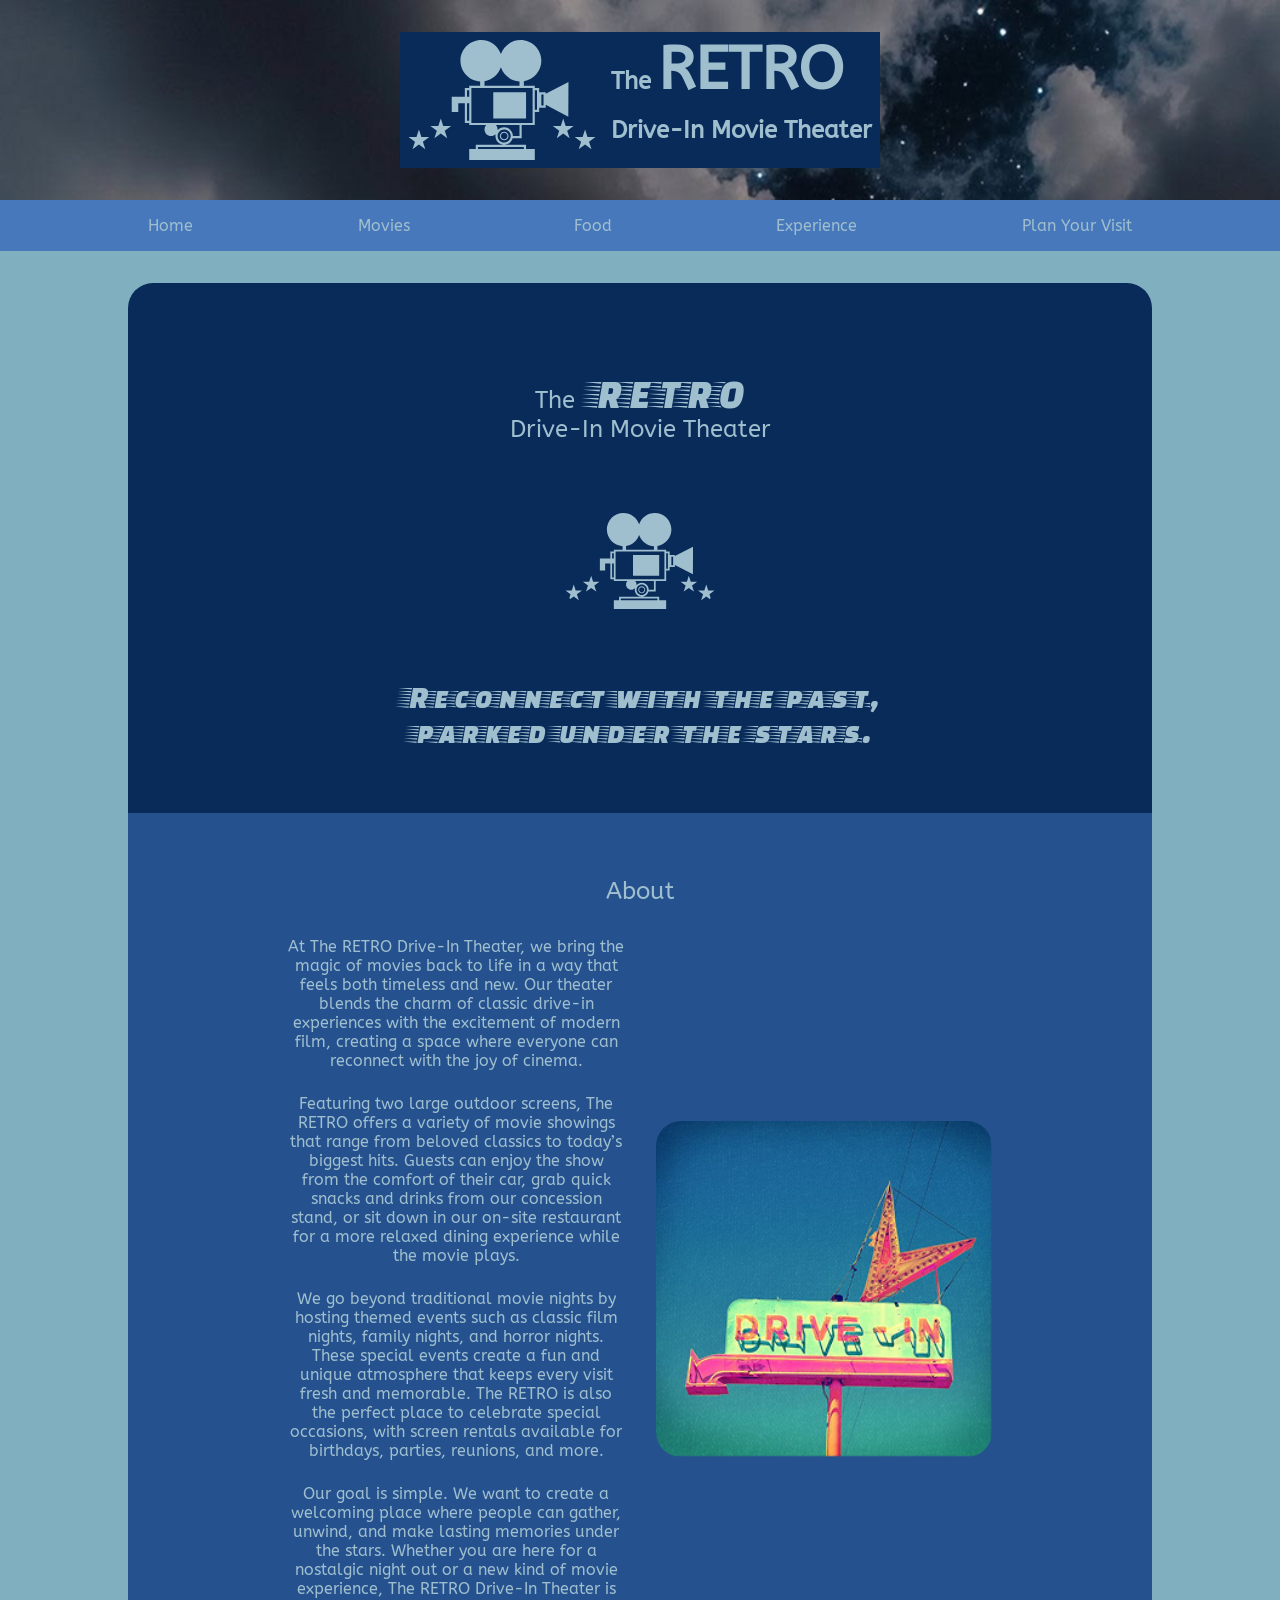
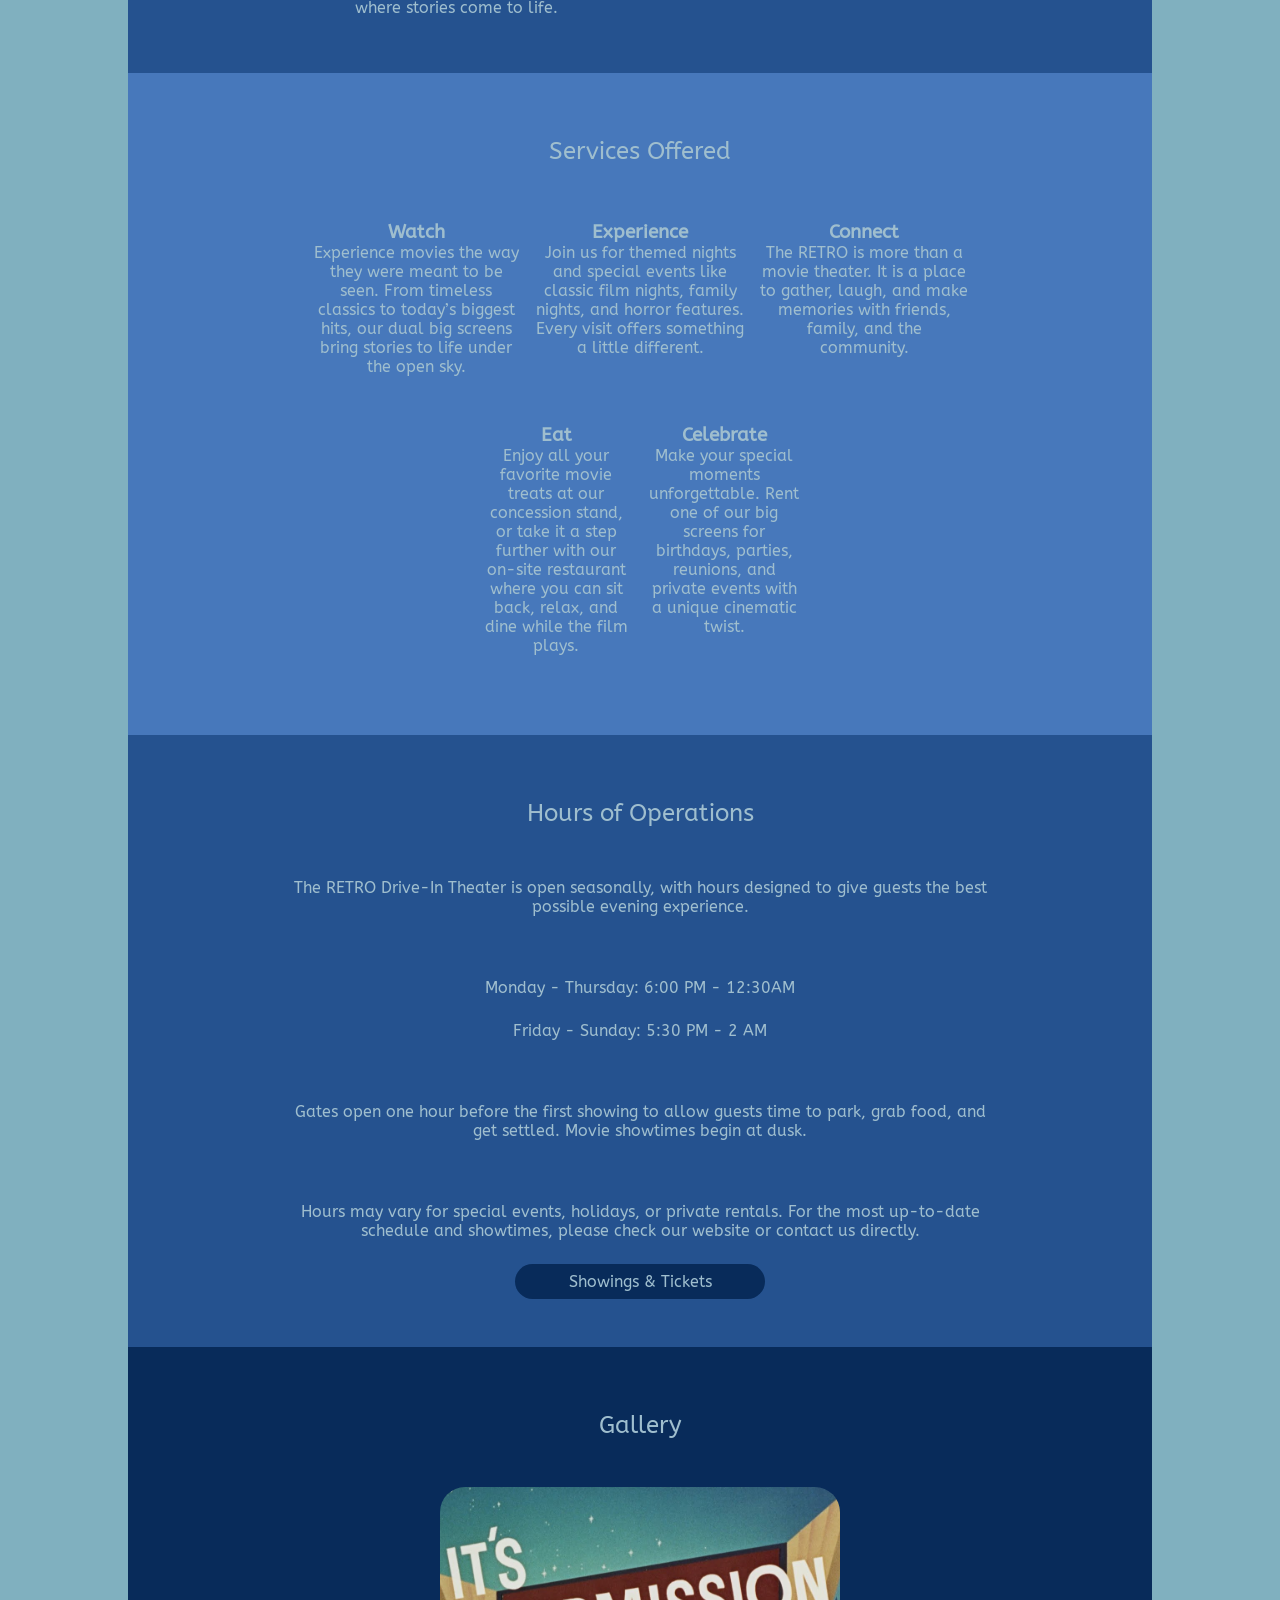
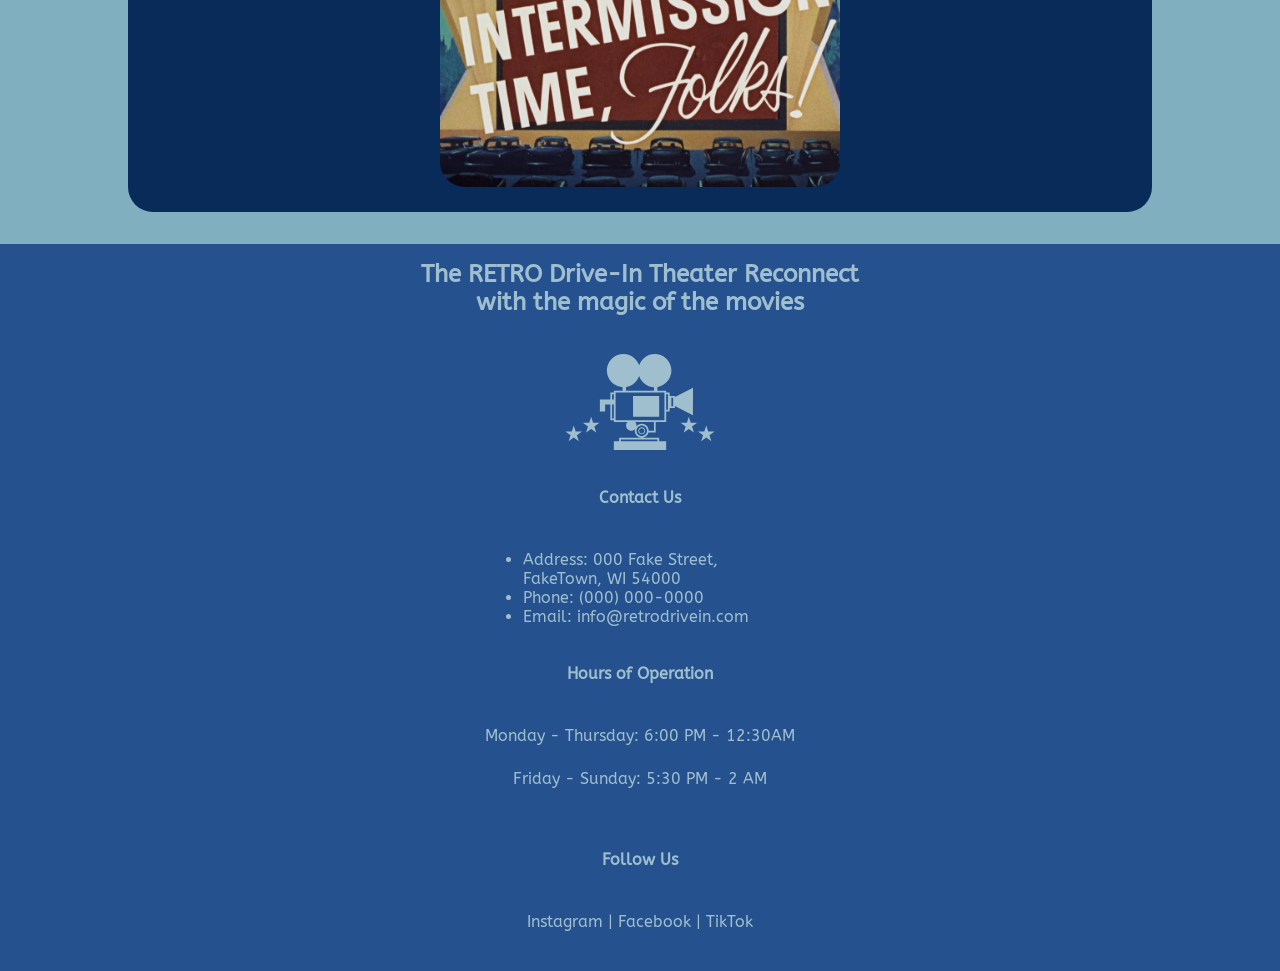
<file: index.html>
<!DOCTYPE html>
<html lang="en">
<head>
    <meta charset="UTF-8">
    <meta name="viewport" content="width=device-width, initial-scale=1.0">
    <title>The Retro Drive In Movie Theater</title>
    <link rel="stylesheet" href="styles.css">
    <link rel="preconnect" href="https://fonts.googleapis.com">
    <link rel="preconnect" href="https://fonts.gstatic.com" crossorigin>
    <link href="https://fonts.googleapis.com/css2?family=ABeeZee:ital@0;1&family=Faster+One&display=swap" rel="stylesheet">
    <link rel="icon" type="image/png" href="favicon/favicon-96x96.png" sizes="96x96" />
    <link rel="icon" type="image/svg+xml" href="favicon/favicon.svg" />
    <link rel="shortcut icon" href="favicon/favicon.ico" />
    <link rel="apple-touch-icon" sizes="180x180" href="favicon/apple-touch-icon.png" />
    <link rel="manifest" href="favicon/site.webmanifest" />
</head>
<body>
    <header>
        <div class="header-container">
            <div class="title_container">
                <img src="images/logo.svg" alt="logo for the RETRO">
                <h1><a href="index.html">The <span>RETRO</span></a></h1>
                <h2>Drive-In Movie Theater</h2>
            </div>
        </div>
        <nav class="navbar">
            <ul class="nav-links">
                <li><a href="index.html">Home</a></li>
                <li class="dropdown">
                <a href="#">Movies</a>
                <ul class="dropdown-menu">
                <li><a href="showings.html">Showings</a></li>
                    <li><a href="tickets.html">Prices & Tickets</a></li>
                </ul>
                </li>

                <li class="dropdown">
                <a href="#">Food</a>
                <ul class="dropdown-menu">
                    <li><a href="concessions.html">Concessions</a></li>
                    <li><a href="restaurant.html">Restaurant</a></li>
                </ul>
                </li>

                <li class="dropdown">
                <a href="#">Experience</a>
                <ul class="dropdown-menu">
                    <li><a href="events.html">Events</a></li>
                    <li><a href="rent.html">Rent a Screen</a></li>
                </ul>
                </li>

                <li class="dropdown">
                <a href="#">Plan Your Visit</a>
                <ul class="dropdown-menu">
                    <li><a href="contact.html">Contact Us</a></li>
                    <li><a href="policies.html">Policies</a></li>
                </ul>
                </li>

            </ul>
        </nav>
    </header>
    <main>
        <div class="main-body">
            <section class="dark">
                <h2>The&nbsp;<span style="font-size:2.5rem;font-family: 'Faster One', system-ui; font-weight:100;"> RETRO</span><br>Drive-In Movie Theater</h2>
                <br>
                <br>
                <div class="center-logo">
                    <img src="images/logo.svg" alt="logo for the RETRO">
                </div>
                <br>
                <br>
                <h2><span style="font-size:2rem;font-family: 'Faster One', system-ui; font-weight:100;">Reconnect with the past,<br> parked under the stars.</span></h2>
            </section>
            <section class="medium">
                <h2>About</h2>
                <div class="split">
                    <div class="left-side">
                        <p>At The RETRO Drive-In Theater, we bring the magic of movies back to life in a way that feels both timeless and new. Our theater blends the charm of classic drive-in experiences with the excitement of modern film, creating a space where everyone can reconnect with the joy of cinema.</p>
                        <p>Featuring two large outdoor screens, The RETRO offers a variety of movie showings that range from beloved classics to today’s biggest hits. Guests can enjoy the show from the comfort of their car, grab quick snacks and drinks from our concession stand, or sit down in our on-site restaurant for a more relaxed dining experience while the movie plays.</p>
                        <p>We go beyond traditional movie nights by hosting themed events such as classic film nights, family nights, and horror nights. These special events create a fun and unique atmosphere that keeps every visit fresh and memorable. The RETRO is also the perfect place to celebrate special occasions, with screen rentals available for birthdays, parties, reunions, and more.</p>
                        <p>Our goal is simple. We want to create a welcoming place where people can gather, unwind, and make lasting memories under the stars. Whether you are here for a nostalgic night out or a new kind of movie experience, The RETRO Drive-In Theater is where stories come to life.</p>
                    </div>
                    <div class="right-side">
                        <img src="images/drive-in-sign.png" alt="a retro drive-in sign with an arrow pointing down">
                    </div>
                </div>
            </section>
            <section class="light">
                <h2>Services Offered</h2>
                <div class="services-offered-container-top">
                    <div class="text-container">
                    <h3>Watch</h3>
                        <p>Experience movies the way they were meant to be seen. From timeless classics to today’s biggest hits, our dual big screens bring stories to life under the open sky.</p>
                    </div>
                    <div class="text-container">
                        <h3>Experience</h3>
                        <p>Join us for themed nights and special events like classic film nights, family nights, and horror features. Every visit offers something a little different.</p>
                    </div>

                    <div class="text-container">
                        <h3>Connect</h3>
                        <p>The RETRO is more than a movie theater. It is a place to gather, laugh, and make memories with friends, family, and the community.</p>
                    </div>
                </div>
                <div class="services-offered-container-bottom">
                        <div class="text-container">
                            <h3>Eat</h3>
                            <p>Enjoy all your favorite movie treats at our concession stand, or take it a step further with our on-site restaurant where you can sit back, relax, and dine while the film plays.</p>
                        </div>

                        <div class="text-container">
                            <h3>Celebrate</h3>
                            <p>Make your special moments unforgettable. Rent one of our big screens for birthdays, parties, reunions, and private events with a unique cinematic twist.</p>
                </div>
                </div>
            </section>

            <section class="medium">
                <h2>Hours of Operations</h2>
                <br>
                <p>The RETRO Drive-In Theater is open seasonally, with hours designed to give guests the best possible evening experience.</p>
                <br>
                <br>
                <p>Monday - Thursday: 6:00 PM - 12:30AM</p>
                <p>Friday - Sunday: 5:30 PM - 2 AM</p>
                <br>
                <br>
                <p>Gates open one hour before the first showing to allow guests time to park, grab food, and get settled. Movie showtimes begin at dusk.</p>
                <br>
                <br>
                <p>Hours may vary for special events, holidays, or private rentals. For the most up-to-date schedule and showtimes, please check our website or contact us directly.</p>
                <a href="tickets.html"><div class="button">Showings & Tickets</div></a>
            </section>

            <section class="dark" id="carousel-section">
                <h2>Gallery</h2>
                <div class="carousel" id="index">
                    <img src="images/image1.jpg" class="active" alt="An image of a big screen">
                    <img src="images/image2.jpg" alt="An image of a retro diner">
                    <img src="images/image3.jpg" alt="old add for drive in movie theater">
                    <img src="images/image4.jpg" alt="inside of car during movie, with popcorn on seat">
                    <img src="images/image5.jpg" alt="drive-in ticket booth for cars">
                    <img src="images/image6.jpg" alt="big screen during the day and radios for car listening">
                </div>
            </section>
        </div>
    </main>

    <footer>
        <div class="footer-text">
            <h2>The RETRO Drive-In Theater Reconnect with the magic of the movies</h2>
            <br>
            <br>
            <div class="center-logo">
                <img src="images/logo.svg" alt="logo for the RETRO">
            </div>
            <br>
            <br>
            <p><strong>Contact Us</strong></p>
            <br>
            <ul>
                <li>Address: 000 Fake Street, FakeTown, WI 54000</li>
                <li>Phone: (000) 000-0000</li>
                <li>Email: info@retrodrivein.com</li>
            </ul>
            <br>
            <br>
            <p><strong>Hours of Operation</strong></p>
            <br>
            <p>Monday - Thursday: 6:00 PM - 12:30AM</p>
            <p>Friday - Sunday: 5:30 PM - 2 AM</p>
            <br>
            <br>
            <p><strong>Follow Us</strong></p>
            <br>
            <p>Instagram | Facebook | TikTok</p>
        </div>
    </footer>
<script>
    const images = document.querySelectorAll('.carousel img');
    let index = 0;

    setInterval(() => {
        images[index].classList.remove('active');
        index = (index + 1) % images.length;
        images[index].classList.add('active');
    }, 3000);
</script>
</body>
</html>
</file>
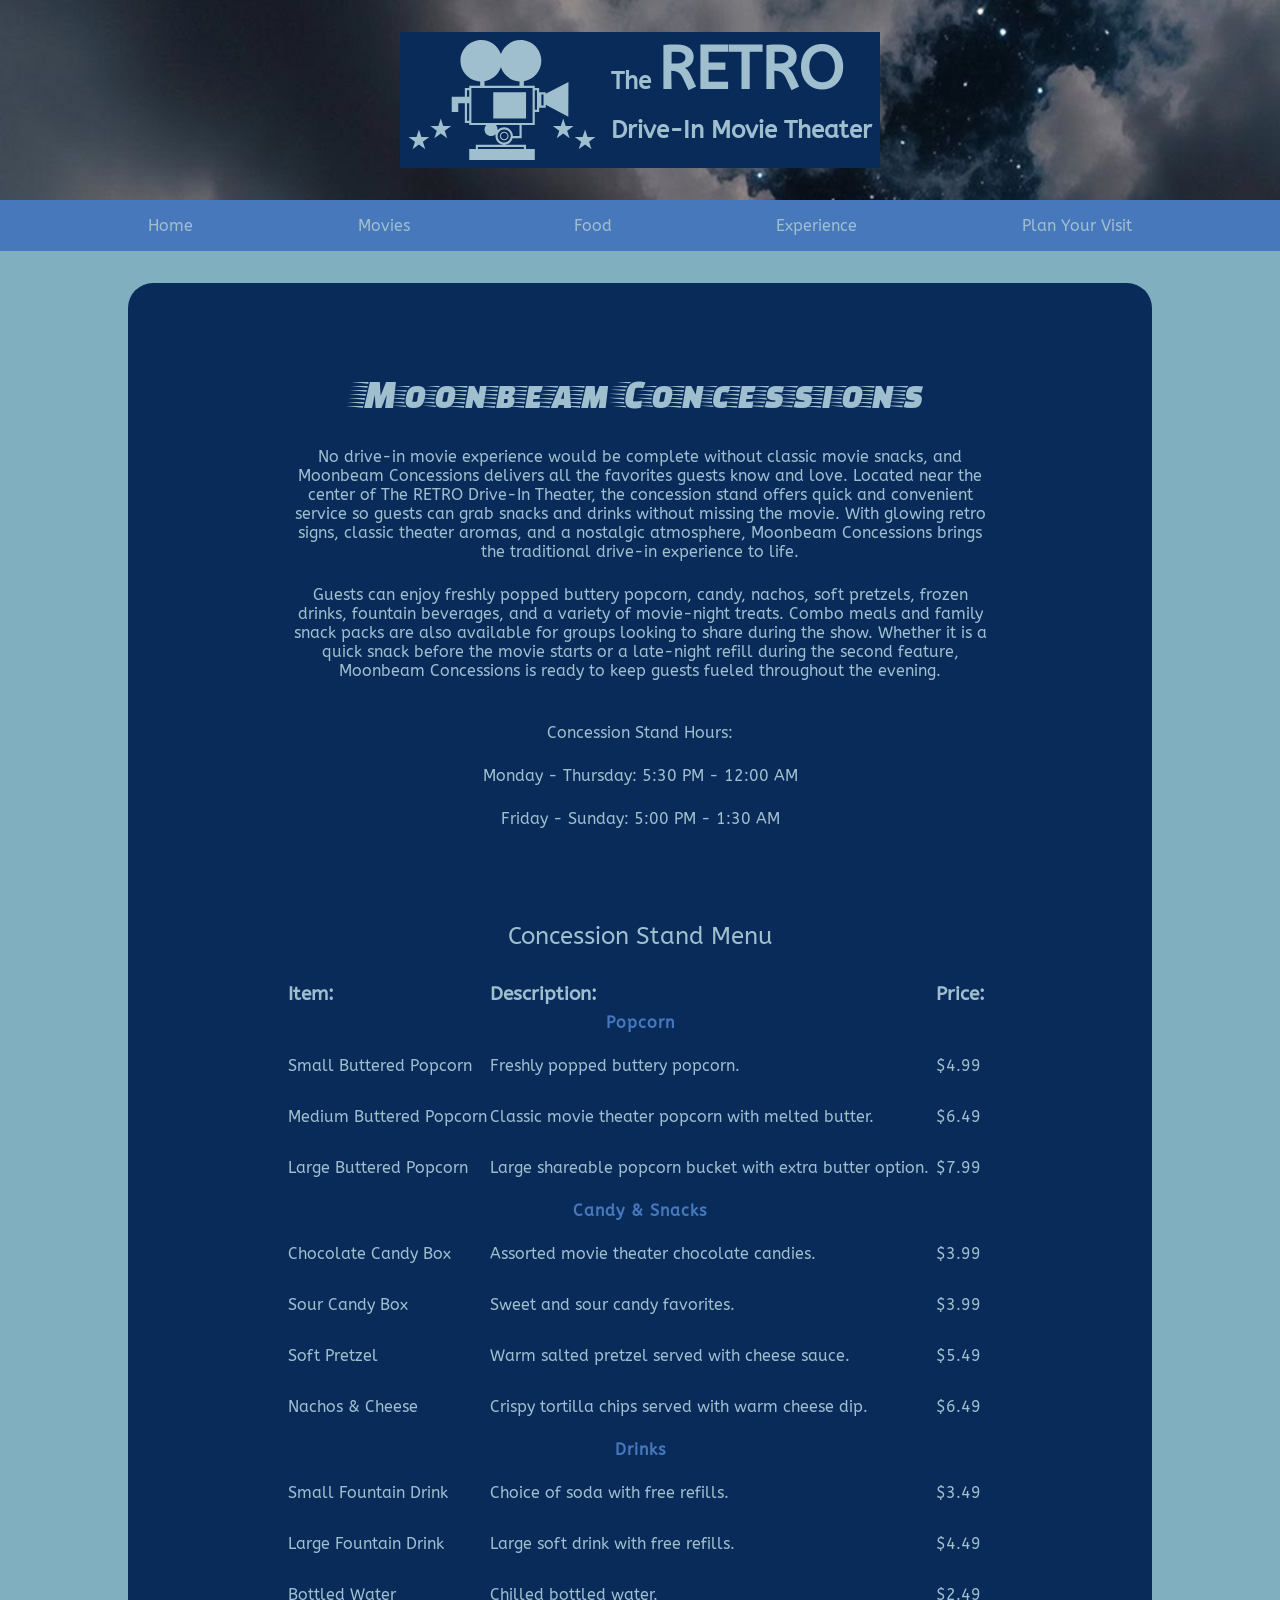
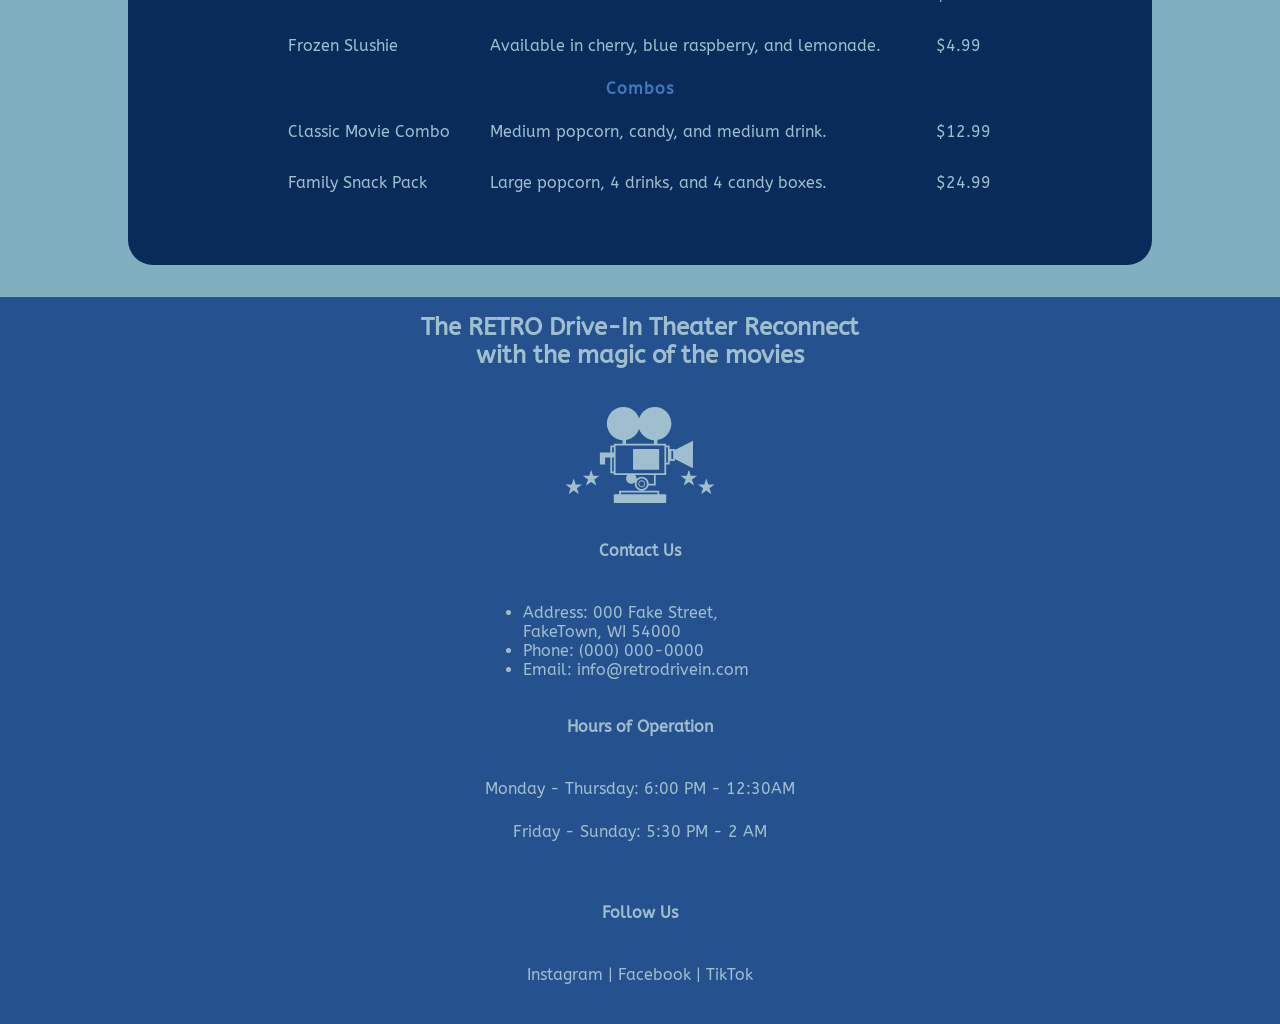
<file: concessions.html>
<!DOCTYPE html>
<html lang="en">
<head>
    <meta charset="UTF-8">
    <meta name="viewport" content="width=device-width, initial-scale=1.0">
    <title>The Retro Drive In Movie Theater</title>
    <link rel="stylesheet" href="styles.css">
    <link rel="preconnect" href="https://fonts.googleapis.com">
    <link rel="preconnect" href="https://fonts.gstatic.com" crossorigin>
    <link href="https://fonts.googleapis.com/css2?family=ABeeZee:ital@0;1&family=Faster+One&display=swap" rel="stylesheet">
    <link rel="icon" type="image/png" href="favicon/favicon-96x96.png" sizes="96x96" />
    <link rel="icon" type="image/svg+xml" href="favicon/favicon.svg" />
    <link rel="shortcut icon" href="favicon/favicon.ico" />
    <link rel="apple-touch-icon" sizes="180x180" href="favicon/apple-touch-icon.png" />
    <link rel="manifest" href="favicon/site.webmanifest" />
</head>
<body>
    <header>
        <div class="header-container">
            <div class="title_container">
                <img src="images/logo.svg" alt="logo for the RETRO">
                <h1><a href="index.html">The <span>RETRO</span></a></h1>
                <h2>Drive-In Movie Theater</h2>
            </div>
        </div>
        <nav class="navbar">
            <ul class="nav-links">
                <li><a href="index.html">Home</a></li>
                <li class="dropdown">
                <a href="#">Movies</a>
                <ul class="dropdown-menu">
                <li><a href="showings.html">Showings</a></li>
                    <li><a href="tickets.html">Prices & Tickets</a></li>
                </ul>
                </li>

                <li class="dropdown">
                <a href="#">Food</a>
                <ul class="dropdown-menu">
                    <li><a href="concessions.html">Concessions</a></li>
                    <li><a href="restaurant.html">Restaurant</a></li>
                </ul>
                </li>

                <li class="dropdown">
                <a href="#">Experience</a>
                <ul class="dropdown-menu">
                    <li><a href="events.html">Events</a></li>
                    <li><a href="rent.html">Rent a Screen</a></li>
                </ul>
                </li>

                <li class="dropdown">
                <a href="#">Plan Your Visit</a>
                <ul class="dropdown-menu">
                    <li><a href="contact.html">Contact Us</a></li>
                    <li><a href="policies.html">Policies</a></li>
                </ul>
                </li>

            </ul>
        </nav>
    </header>
    <main>
        <div class="main-body">
            <section class="dark">
                <h2 style="text-align: center; font-family: 'Faster One', system-ui; font-size:2.5rem; font-weight: 100;">Moonbeam Concessions</h2>
                <p>No drive-in movie experience would be complete without classic movie snacks, and Moonbeam Concessions delivers all the favorites guests know and love. Located near the center of The RETRO Drive-In Theater, the concession stand offers quick and convenient service so guests can grab snacks and drinks without missing the movie. With glowing retro signs, classic theater aromas, and a nostalgic atmosphere, Moonbeam Concessions brings the traditional drive-in experience to life.</p>

                <p>Guests can enjoy freshly popped buttery popcorn, candy, nachos, soft pretzels, frozen drinks, fountain beverages, and a variety of movie-night treats. Combo meals and family snack packs are also available for groups looking to share during the show. Whether it is a quick snack before the movie starts or a late-night refill during the second feature, Moonbeam Concessions is ready to keep guests fueled throughout the evening.</p>
                <br>
                <p>Concession Stand Hours:</p>
                <p>Monday - Thursday: 5:30 PM - 12:00 AM</p>
                <p>Friday - Sunday: 5:00 PM - 1:30 AM</p>
                <br>
                <br>
                <h2>Concession Stand Menu</h2>
                <table>
                    <tr>
                        <th>Item:</th>
                        <th>Description:</th>
                        <th>Price:</th>
                    </tr>
                    <tr>
                        <td colspan="3" class="category">Popcorn</td>
                    </tr>
                    <tr>
                        <td>Small Buttered Popcorn</td>
                        <td>Freshly popped buttery popcorn.</td>
                        <td>$4.99</td>
                    </tr>
                    <tr>
                        <td>Medium Buttered Popcorn</td>
                        <td>Classic movie theater popcorn with melted butter.</td>
                        <td>$6.49</td>
                    </tr>
                    <tr>
                        <td>Large Buttered Popcorn</td>
                        <td>Large shareable popcorn bucket with extra butter option.</td>
                        <td>$7.99</td>
                    </tr>
                    <tr>
                        <td colspan="3" class="category">Candy & Snacks</td>
                    </tr>
                    <tr>
                        <td>Chocolate Candy Box</td>
                        <td>Assorted movie theater chocolate candies.</td>
                        <td>$3.99</td>
                    </tr>
                    <tr>
                        <td>Sour Candy Box</td>
                        <td>Sweet and sour candy favorites.</td>
                        <td>$3.99</td>
                    </tr>
                    <tr>
                        <td>Soft Pretzel</td>
                        <td>Warm salted pretzel served with cheese sauce.</td>
                        <td>$5.49</td>
                    </tr>
                    <tr>
                        <td>Nachos & Cheese</td>
                        <td>Crispy tortilla chips served with warm cheese dip.</td>
                        <td>$6.49</td>
                    </tr>
                    <tr>
                        <td colspan="3" class="category">Drinks</td>
                    </tr>
                    <tr>
                        <td>Small Fountain Drink</td>
                        <td>Choice of soda with free refills.</td>
                        <td>$3.49</td>
                    </tr>
                    <tr>
                        <td>Large Fountain Drink</td>
                        <td>Large soft drink with free refills.</td>
                        <td>$4.49</td>
                    </tr>
                    <tr>
                        <td>Bottled Water</td>
                        <td>Chilled bottled water.</td>
                        <td>$2.49</td>
                    </tr>
                    <tr>
                        <td>Frozen Slushie</td>
                        <td>Available in cherry, blue raspberry, and lemonade.</td>
                        <td>$4.99</td>
                    </tr>
                    <tr>
                        <td colspan="3" class="category">Combos</td>
                    </tr>
                    <tr>
                        <td>Classic Movie Combo</td>
                        <td>Medium popcorn, candy, and medium drink.</td>
                        <td>$12.99</td>
                    </tr>
                    <tr>
                        <td>Family Snack Pack</td>
                        <td>Large popcorn, 4 drinks, and 4 candy boxes.</td>
                        <td>$24.99</td>
                    </tr>
                </table>
            </section>
        </div>
    </main>
    <footer>
            <div class="footer-text">
                <h2>The RETRO Drive-In Theater Reconnect with the magic of the movies</h2>
                <br>
                <br>
                <div class="center-logo">
                    <img src="images/logo.svg" alt="logo for the RETRO">
                </div>
                <br>
                <br>
                <p><strong>Contact Us</strong></p>
                <br>
                <ul>
                    <li>Address: 000 Fake Street, FakeTown, WI 54000</li>
                    <li>Phone: (000) 000-0000</li>
                    <li>Email: info@retrodrivein.com</li>
                </ul>
                <br>
                <br>
                <p><strong>Hours of Operation</strong></p>
                <br>
                <p>Monday - Thursday: 6:00 PM - 12:30AM</p>
                <p>Friday - Sunday: 5:30 PM - 2 AM</p>
                <br>
                <br>
                <p><strong>Follow Us</strong></p>
                <br>
                <p>Instagram | Facebook | TikTok</p>
            </div>
        </footer>
    </body>
</html>
</file>
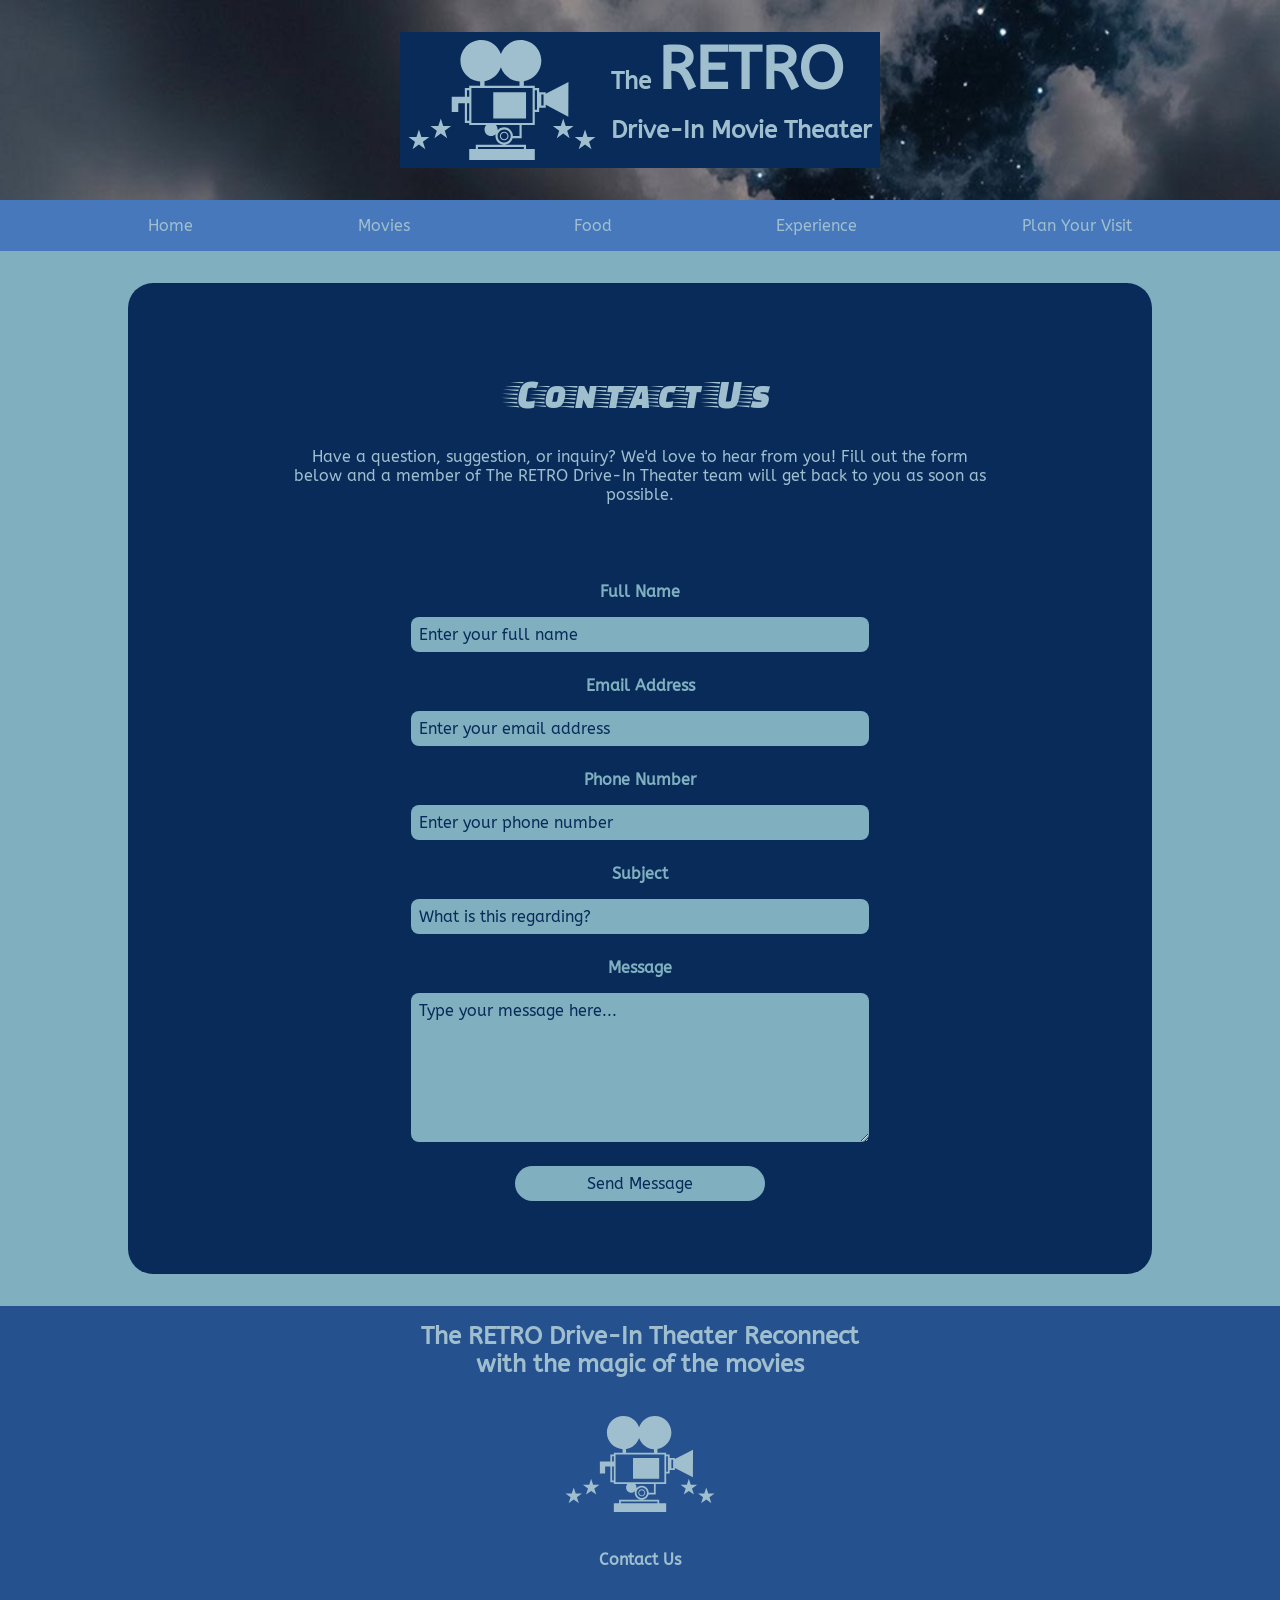
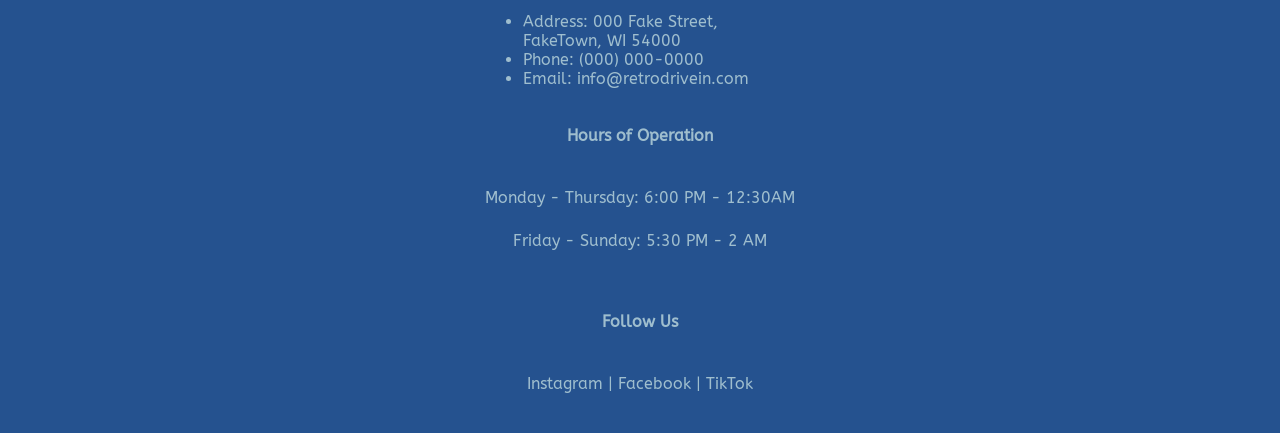
<file: contact.html>
<!DOCTYPE html>
<html lang="en">
<head>
    <meta charset="UTF-8">
    <meta name="viewport" content="width=device-width, initial-scale=1.0">
    <title>The Retro Drive In Movie Theater</title>
    <link rel="stylesheet" href="styles.css">
    <link rel="preconnect" href="https://fonts.googleapis.com">
    <link rel="preconnect" href="https://fonts.gstatic.com" crossorigin>
    <link href="https://fonts.googleapis.com/css2?family=ABeeZee:ital@0;1&family=Faster+One&display=swap" rel="stylesheet">
    <link rel="icon" type="image/png" href="favicon/favicon-96x96.png" sizes="96x96" />
    <link rel="icon" type="image/svg+xml" href="favicon/favicon.svg" />
    <link rel="shortcut icon" href="favicon/favicon.ico" />
    <link rel="apple-touch-icon" sizes="180x180" href="favicon/apple-touch-icon.png" />
    <link rel="manifest" href="favicon/site.webmanifest" />
</head>
<body>
    <header>
        <div class="header-container">
            <div class="title_container">
                <img src="images/logo.svg" alt="logo for the RETRO">
                <h1><a href="index.html">The <span>RETRO</span></a></h1>
                <h2>Drive-In Movie Theater</h2>
            </div>
        </div>
        <nav class="navbar">
            <ul class="nav-links">
                <li><a href="index.html">Home</a></li>
                <li class="dropdown">
                <a href="#">Movies</a>
                <ul class="dropdown-menu">
                <li><a href="showings.html">Showings</a></li>
                    <li><a href="tickets.html">Prices & Tickets</a></li>
                </ul>
                </li>

                <li class="dropdown">
                <a href="#">Food</a>
                <ul class="dropdown-menu">
                    <li><a href="concessions.html">Concessions</a></li>
                    <li><a href="restaurant.html">Restaurant</a></li>
                </ul>
                </li>

                <li class="dropdown">
                <a href="#">Experience</a>
                <ul class="dropdown-menu">
                    <li><a href="events.html">Events</a></li>
                    <li><a href="rent.html">Rent a Screen</a></li>
                </ul>
                </li>

                <li class="dropdown">
                <a href="#">Plan Your Visit</a>
                <ul class="dropdown-menu">
                    <li><a href="contact.html">Contact Us</a></li>
                    <li><a href="policies.html">Policies</a></li>
                </ul>
                </li>

            </ul>
        </nav>
    </header>
    <main>
        <div class="main-body">
            <section class="dark">
                <h2 style="text-align: center; font-family: 'Faster One', system-ui; font-size:2.5rem; font-weight: 100;">Contact Us</h2>
            
                <p>Have a question, suggestion, or inquiry? We'd love to hear from you! Fill out the form below and a member of The RETRO Drive-In Theater team will get back to you as soon as possible.</p>
                <br>
                <br>
                <form class="contact-form">
                    <label for="name">Full Name</label>
                    <input type="text" id="name" name="name" placeholder="Enter your full name" required>
                    <label for="email">Email Address</label>
                    <input type="email" id="email" name="email" placeholder="Enter your email address" required>
                    <label for="phone">Phone Number</label>
                    <input type="tel" id="phone" name="phone" placeholder="Enter your phone number">
                    <label for="subject">Subject</label>
                    <input type="text" id="subject" name="subject" placeholder="What is this regarding?" required>
                    <label for="message">Message</label>
                    <textarea id="message" name="message" rows="7" placeholder="Type your message here..." required></textarea>
                    <button type="submit" class="button">Send Message</button>
                </form>
            </section>
        </div>
    </main>
    <footer>
            <div class="footer-text">
                <h2>The RETRO Drive-In Theater Reconnect with the magic of the movies</h2>
                <br>
                <br>
                <div class="center-logo">
                    <img src="images/logo.svg" alt="logo for the RETRO">
                </div>
                <br>
                <br>
                <p><strong>Contact Us</strong></p>
                <br>
                <ul>
                    <li>Address: 000 Fake Street, FakeTown, WI 54000</li>
                    <li>Phone: (000) 000-0000</li>
                    <li>Email: info@retrodrivein.com</li>
                </ul>
                <br>
                <br>
                <p><strong>Hours of Operation</strong></p>
                <br>
                <p>Monday - Thursday: 6:00 PM - 12:30AM</p>
                <p>Friday - Sunday: 5:30 PM - 2 AM</p>
                <br>
                <br>
                <p><strong>Follow Us</strong></p>
                <br>
                <p>Instagram | Facebook | TikTok</p>
            </div>
        </footer>
    </body>
</html>
</file>
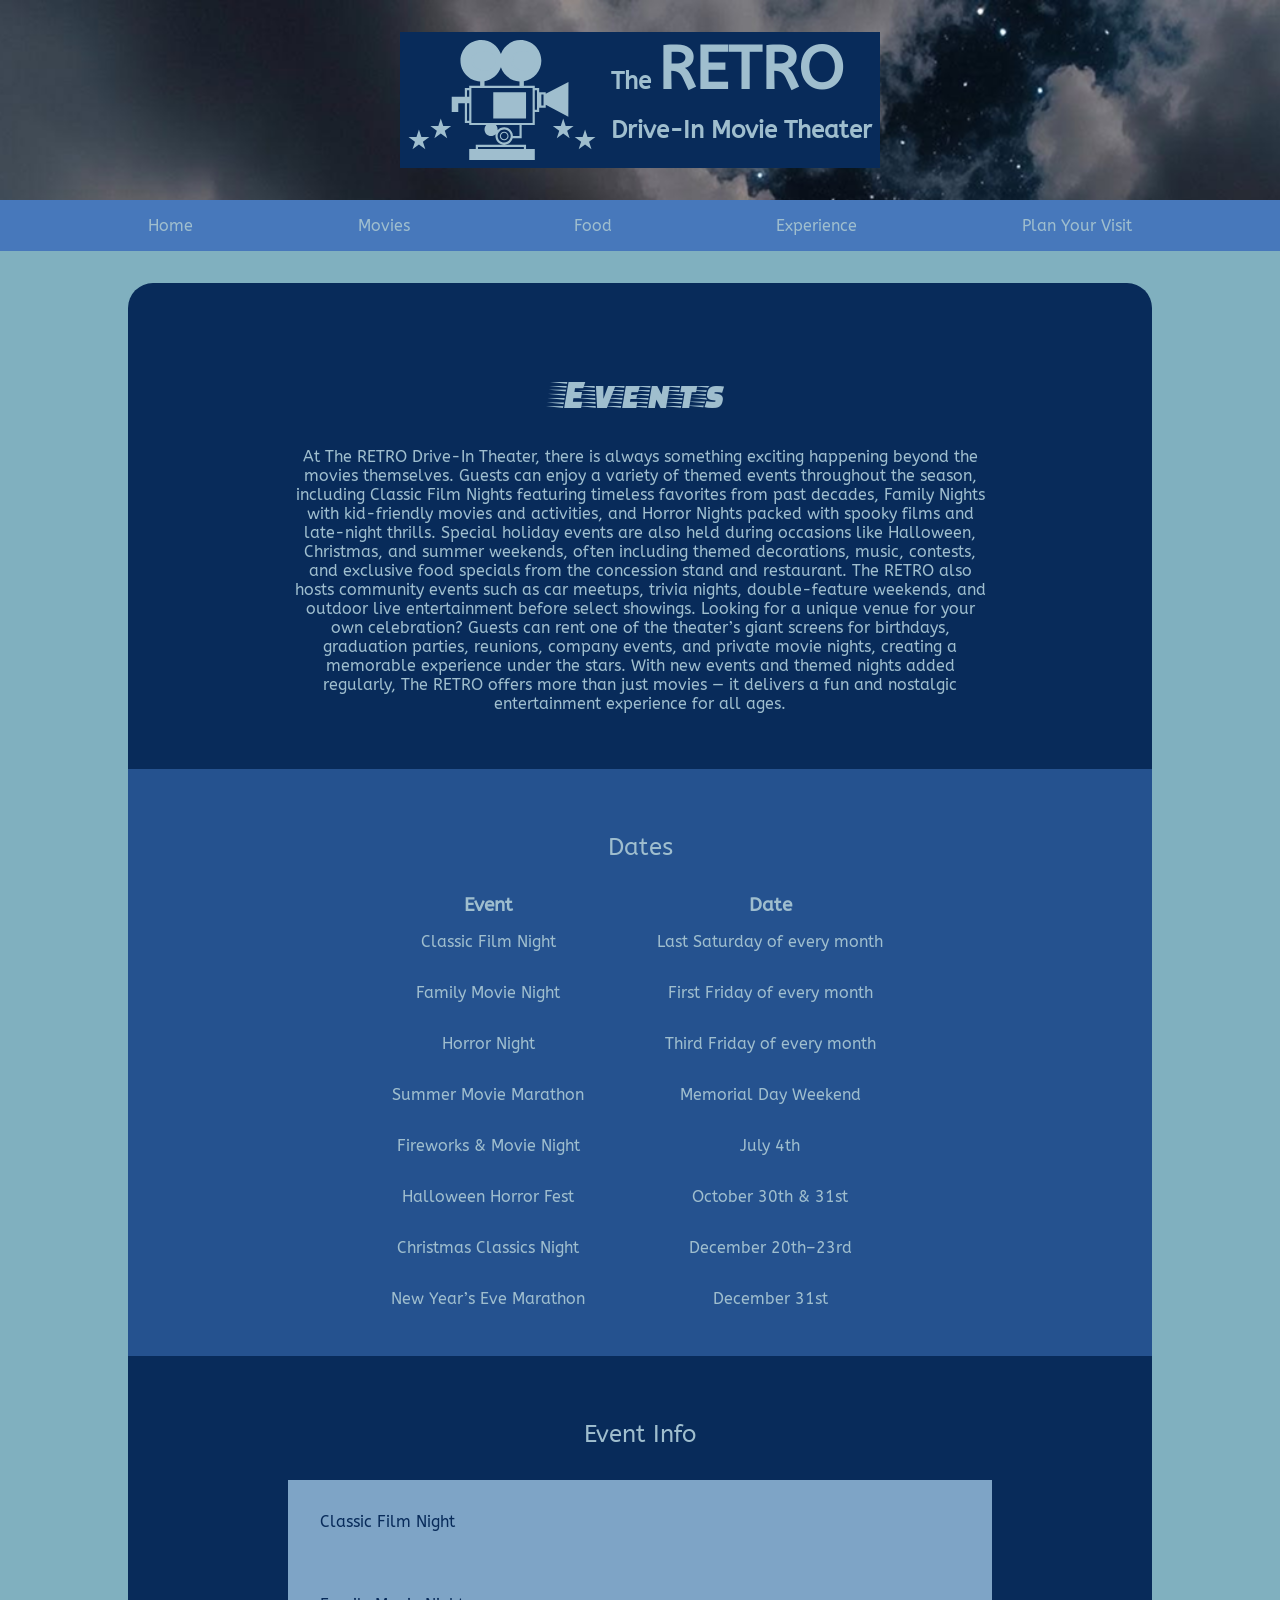
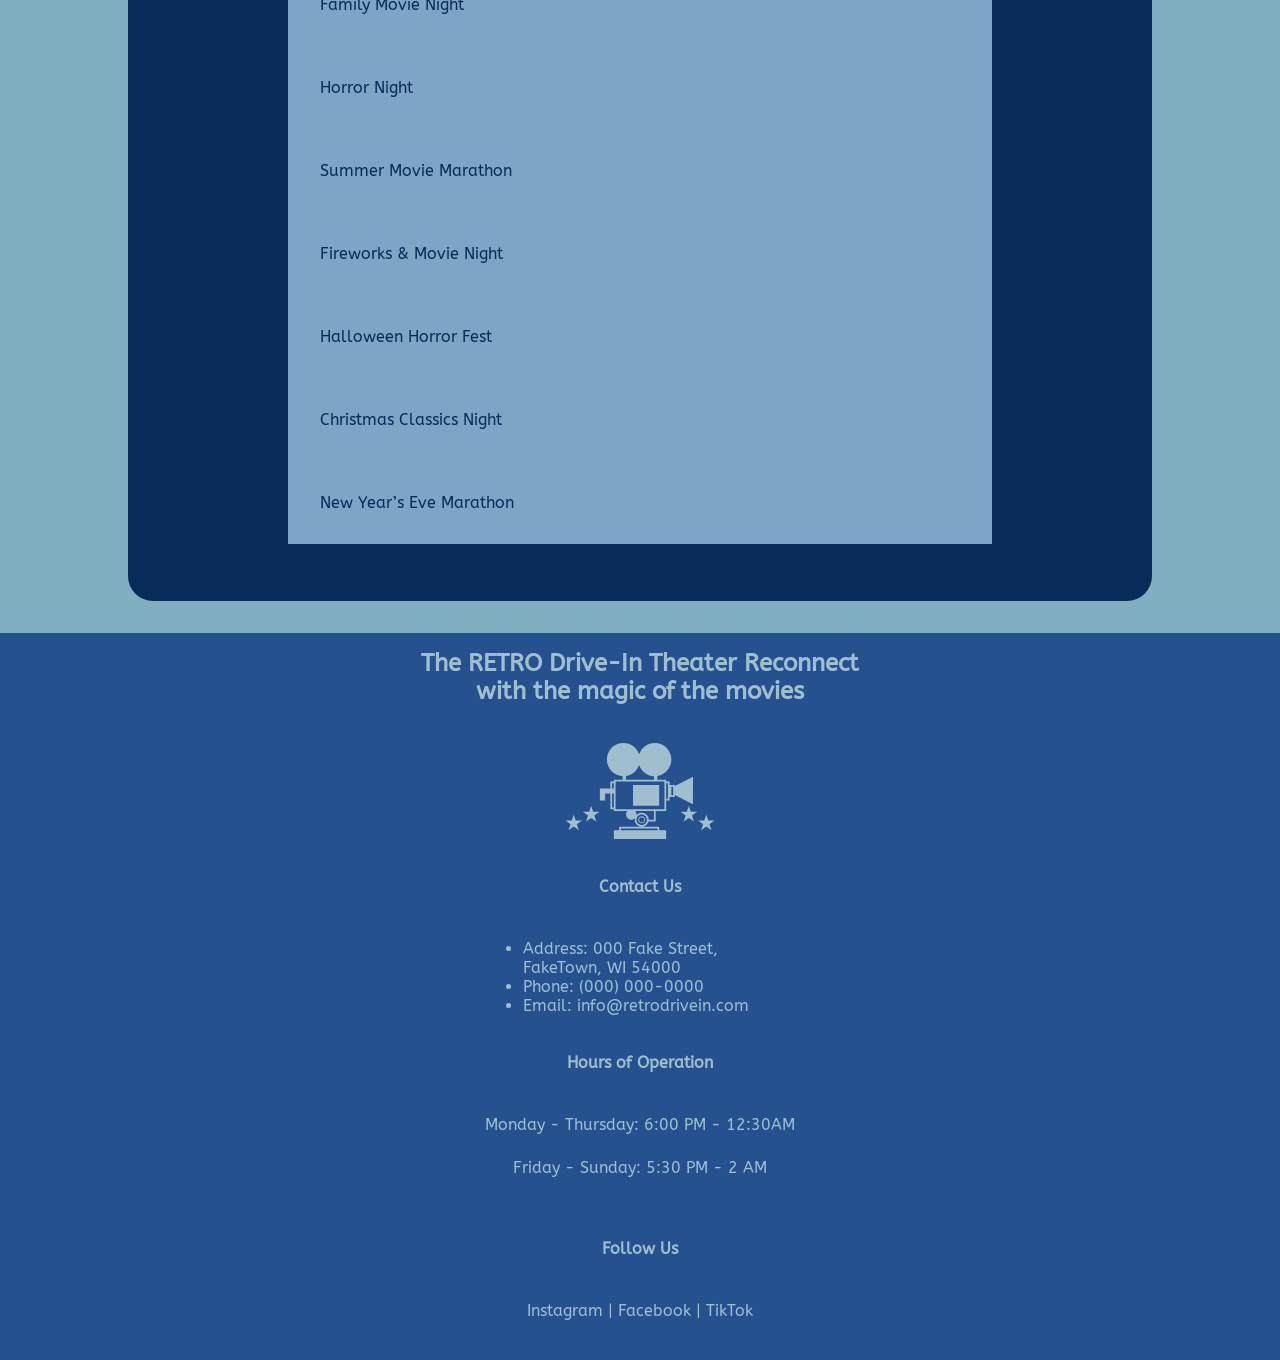
<file: events.html>
<!DOCTYPE html>
<html lang="en">
<head>
    <meta charset="UTF-8">
    <meta name="viewport" content="width=device-width, initial-scale=1.0">
    <title>The Retro Drive In Movie Theater</title>
    <link rel="stylesheet" href="styles.css">
    <link rel="preconnect" href="https://fonts.googleapis.com">
    <link rel="preconnect" href="https://fonts.gstatic.com" crossorigin>
    <link href="https://fonts.googleapis.com/css2?family=ABeeZee:ital@0;1&family=Faster+One&display=swap" rel="stylesheet">
    <link rel="icon" type="image/png" href="favicon/favicon-96x96.png" sizes="96x96" />
    <link rel="icon" type="image/svg+xml" href="favicon/favicon.svg" />
    <link rel="shortcut icon" href="favicon/favicon.ico" />
    <link rel="apple-touch-icon" sizes="180x180" href="favicon/apple-touch-icon.png" />
    <link rel="manifest" href="favicon/site.webmanifest" />
</head>
<body>
    <header>
        <div class="header-container">
            <div class="title_container">
                <img src="images/logo.svg" alt="logo for the RETRO">
                <h1><a href="index.html">The <span>RETRO</span></a></h1>
                <h2>Drive-In Movie Theater</h2>
            </div>
        </div>
        <nav class="navbar">
            <ul class="nav-links">
                <li><a href="index.html">Home</a></li>
                <li class="dropdown">
                <a href="#">Movies</a>
                <ul class="dropdown-menu">
                <li><a href="showings.html">Showings</a></li>
                    <li><a href="tickets.html">Prices & Tickets</a></li>
                </ul>
                </li>

                <li class="dropdown">
                <a href="#">Food</a>
                <ul class="dropdown-menu">
                    <li><a href="concessions.html">Concessions</a></li>
                    <li><a href="restaurant.html">Restaurant</a></li>
                </ul>
                </li>

                <li class="dropdown">
                <a href="#">Experience</a>
                <ul class="dropdown-menu">
                    <li><a href="events.html">Events</a></li>
                    <li><a href="rent.html">Rent a Screen</a></li>
                </ul>
                </li>

                <li class="dropdown">
                <a href="#">Plan Your Visit</a>
                <ul class="dropdown-menu">
                    <li><a href="contact.html">Contact Us</a></li>
                    <li><a href="policies.html">Policies</a></li>
                </ul>
                </li>

            </ul>
        </nav>
    </header>
    <main>
        <div class="main-body">
            <section class="dark">
                <h2 style="text-align: center; font-family: 'Faster One', system-ui; font-size:2.5rem; font-weight: 100;">Events</h2>
                <p>At The RETRO Drive-In Theater, there is always something exciting happening beyond the movies themselves. Guests can enjoy a variety of themed events throughout the season, including Classic Film Nights featuring timeless favorites from past decades, Family Nights with kid-friendly movies and activities, and Horror Nights packed with spooky films and late-night thrills. Special holiday events are also held during occasions like Halloween, Christmas, and summer weekends, often including themed decorations, music, contests, and exclusive food specials from the concession stand and restaurant. The RETRO also hosts community events such as car meetups, trivia nights, double-feature weekends, and outdoor live entertainment before select showings. Looking for a unique venue for your own celebration? Guests can rent one of the theater’s giant screens for birthdays, graduation parties, reunions, company events, and private movie nights, creating a memorable experience under the stars. With new events and themed nights added regularly, The RETRO offers more than just movies — it delivers a fun and nostalgic entertainment experience for all ages.</p>
            </section>
            <section class="medium">
                <div class="center">
                    <h2>Dates</h2>
                    <table>
                        <tr>
                            <th>Event</th>
                            <th>Date</th>
                        </tr>
                        <tr>
                            <td>Classic Film Night</td>
                            <td>Last Saturday of every month</td>
                        </tr>
                        <tr>
                            <td>Family Movie Night</td>
                            <td>First Friday of every month</td>
                        </tr>
                        <tr>
                            <td>Horror Night</td>
                            <td>Third Friday of every month</td>
                        </tr>
                        <tr>
                            <td>Summer Movie Marathon</td>
                            <td>Memorial Day Weekend</td>
                        </tr>
                        <tr>
                            <td>Fireworks & Movie Night</td>
                            <td>July 4th</td>
                        </tr>
                        <tr>
                            <td>Halloween Horror Fest</td>
                            <td>October 30th & 31st</td>
                        </tr>
                        <tr>
                            <td>Christmas Classics Night</td>
                            <td>December 20th–23rd</td>
                        </tr>
                        <tr>
                            <td>New Year’s Eve Marathon</td>
                            <td>December 31st</td>
                        </tr>
                    </table>
                </div>
            </section>
            <section class="dark">
                <h2>Event Info</h2>
                <button class="accordion">Classic Film Night</button>
                <div class="panel">
                <p>Enjoy timeless movie classics on the last Saturday of every month. From black-and-white favorites to iconic retro films, Classic Film Night brings nostalgia to the big screen with themed snacks and vintage atmosphere.</p>
                </div>

                <button class="accordion">Family Movie Night</button>
                <div class="panel">
                <p>Bring the whole family for fun, family-friendly movies every first Friday of the month. Guests can enjoy animated favorites, kid-friendly concessions, and a welcoming environment for all ages.</p>
                </div>

                <button class="accordion">Horror Night</button>
                <div class="panel">
                <p>Get ready for thrills during Horror Night on the third Friday of every month. Featuring classic horror films, spooky decorations, and late-night showings, this event is perfect for horror fans.</p>
                </div>

                <button class="accordion">Summer Movie Marathon</button>
                <div class="panel">
                <p>Celebrate Memorial Day Weekend with an all-night movie marathon featuring action, comedy, and adventure films. Guests can enjoy special concession deals and double-feature screenings throughout the weekend.</p>
                </div>

                <button class="accordion">Fireworks & Movie Night</button>
                <div class="panel">
                <p>Join us on July 4th for a patriotic movie night followed by a fireworks show. Guests can enjoy classic summer films, themed food specials, and a festive atmosphere under the stars.</p>
                </div>

                <button class="accordion">Halloween Horror Fest</button>
                <div class="panel">
                <p>Experience two nights of scares on October 30th and 31st with horror movie marathons, costume contests, and themed decorations throughout the theater grounds.</p>
                </div>

                <button class="accordion">Christmas Classics Night</button>
                <div class="panel">
                <p>Celebrate the holiday season with classic Christmas movies from December 20th–23rd. Warm drinks, holiday treats, and festive lights make this one of our coziest events of the year.</p>
                </div>

                <button class="accordion">New Year’s Eve Marathon</button>
                <div class="panel">
                <p>Ring in the New Year with back-to-back movie showings on December 31st. Guests can enjoy special late-night snacks, countdown celebrations, and a memorable evening at The RETRO.</p>
                </div>
            </section>
        </div>
    </main>
    <footer>
            <div class="footer-text">
                <h2>The RETRO Drive-In Theater Reconnect with the magic of the movies</h2>
                <br>
                <br>
                <div class="center-logo">
                    <img src="images/logo.svg" alt="logo for the RETRO">
                </div>
                <br>
                <br>
                <p><strong>Contact Us</strong></p>
                <br>
                <ul>
                    <li>Address: 000 Fake Street, FakeTown, WI 54000</li>
                    <li>Phone: (000) 000-0000</li>
                    <li>Email: info@retrodrivein.com</li>
                </ul>
                <br>
                <br>
                <p><strong>Hours of Operation</strong></p>
                <br>
                <p>Monday - Thursday: 6:00 PM - 12:30AM</p>
                <p>Friday - Sunday: 5:30 PM - 2 AM</p>
                <br>
                <br>
                <p><strong>Follow Us</strong></p>
                <br>
                <p>Instagram | Facebook | TikTok</p>
            </div>
        </footer>
        <script>
            var acc = document.getElementsByClassName("accordion");
            var i;

            for (i = 0; i < acc.length; i++) {
            acc[i].addEventListener("click", function() {
                this.classList.toggle("active");
                var panel = this.nextElementSibling;
                if (panel.style.display === "block") {
                panel.style.display = "none";
                } else {
                panel.style.display = "block";
                }
            });
            }
            </script>
    </body>
</html>
</file>
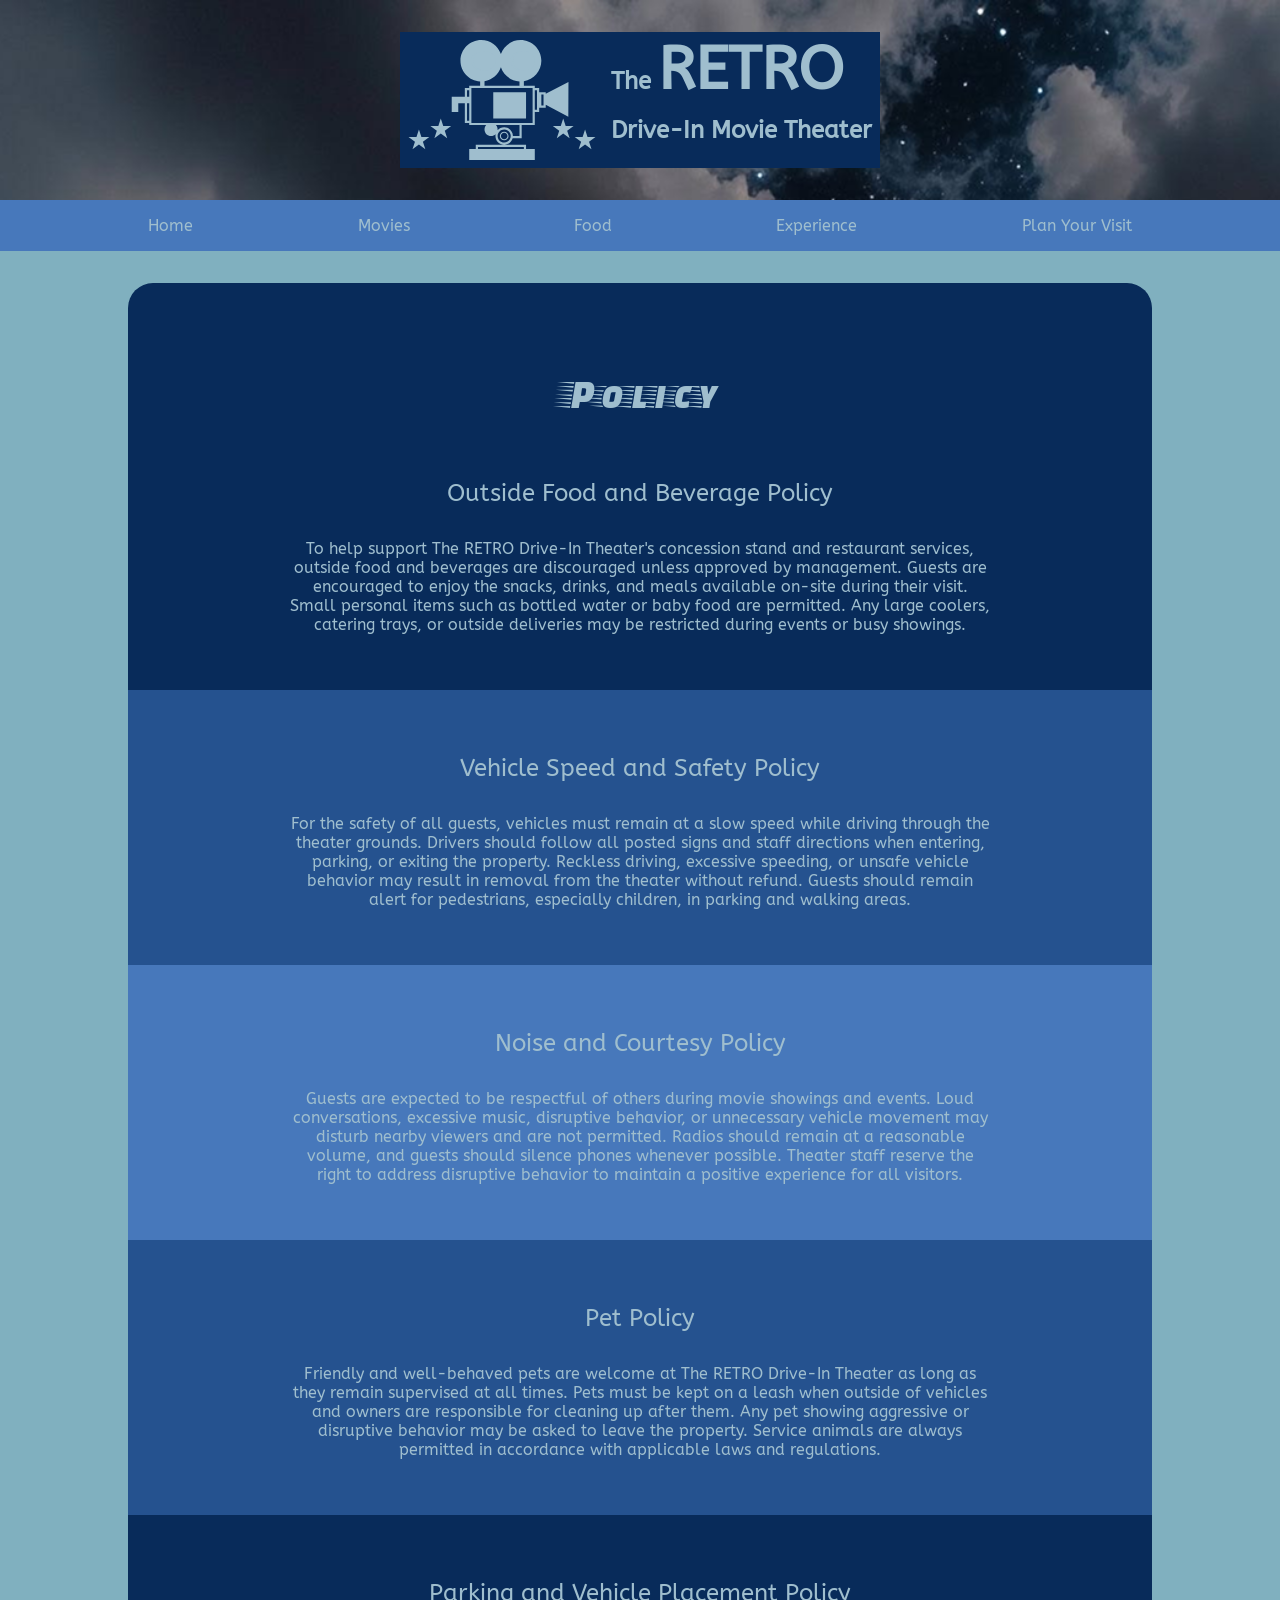
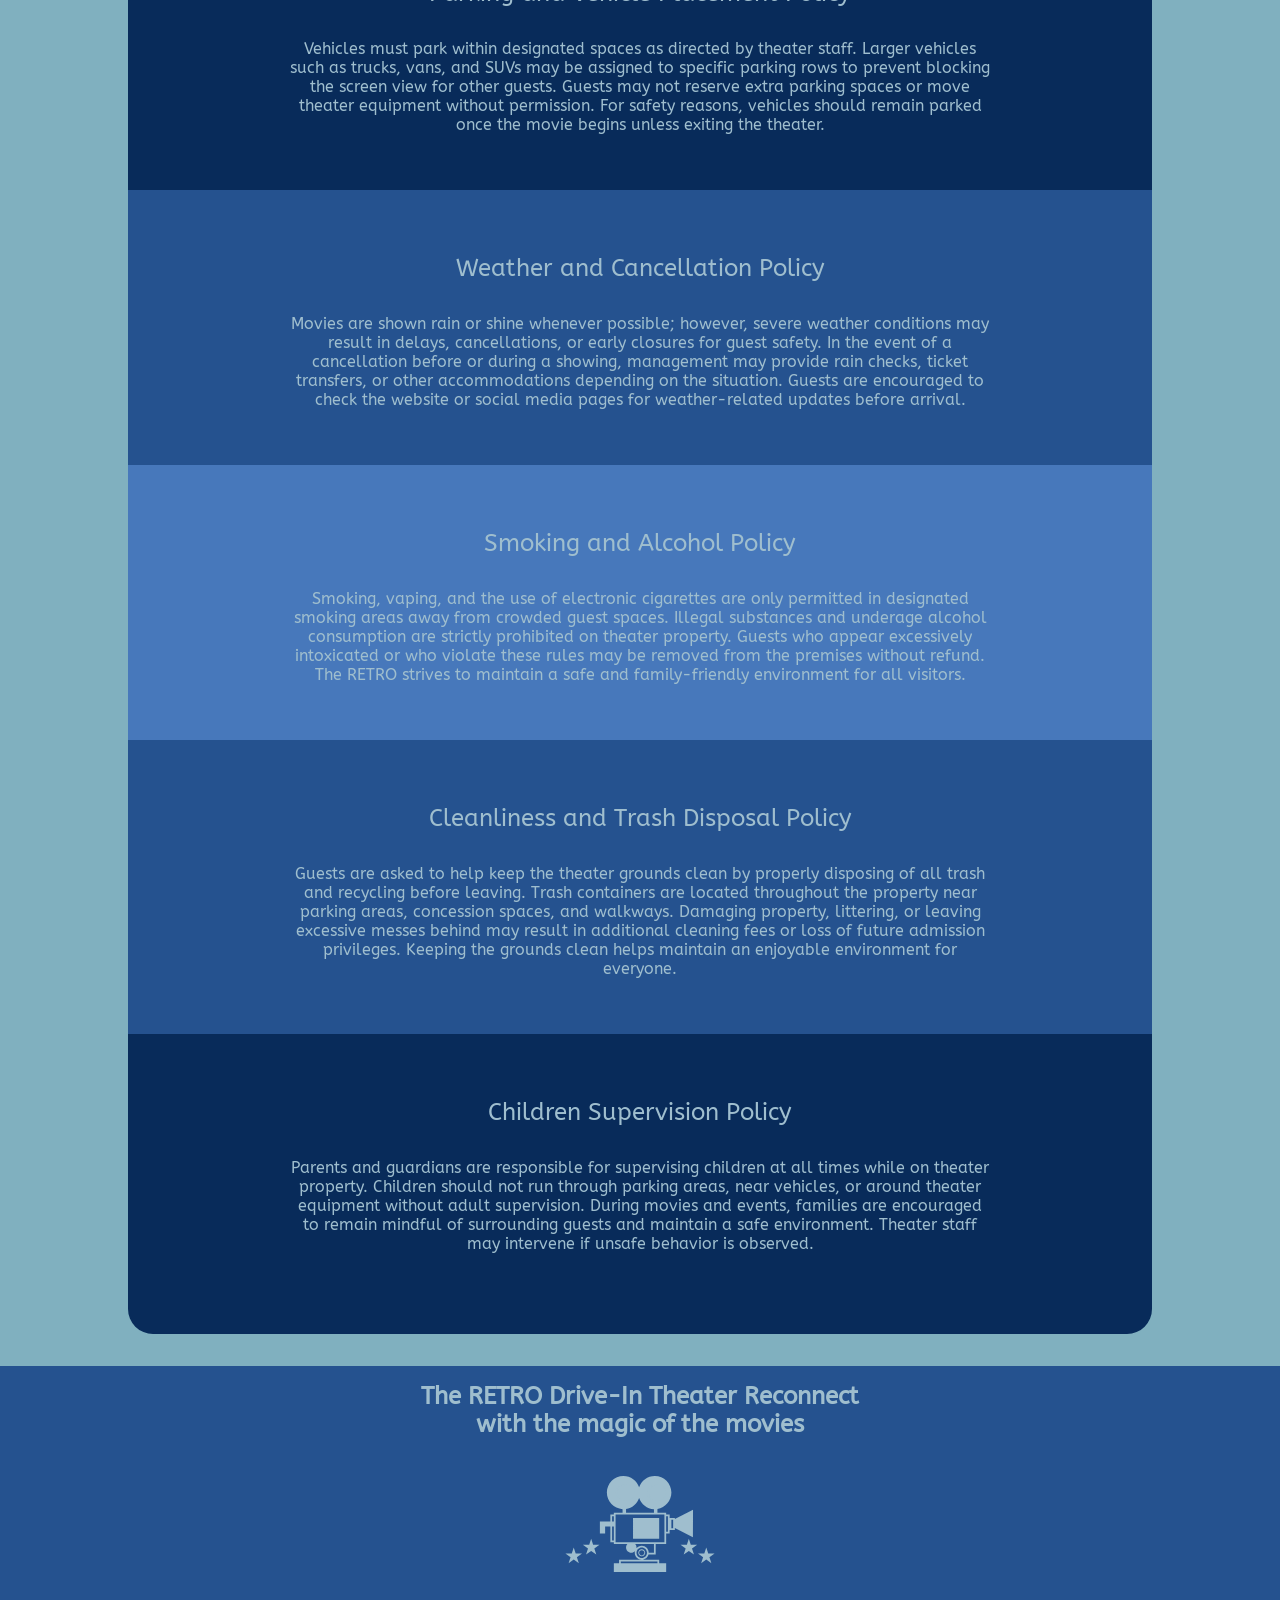
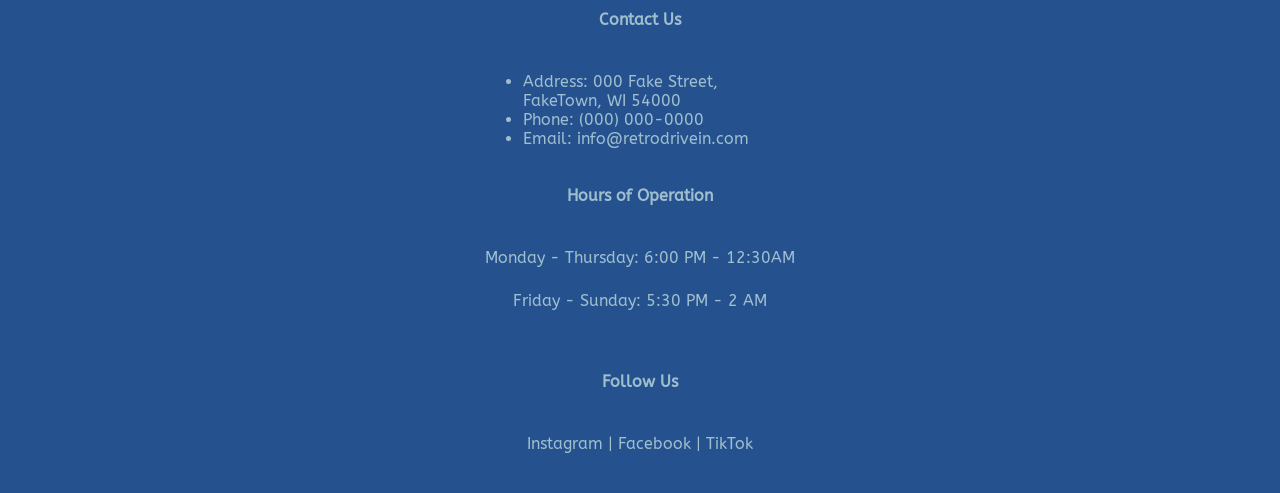
<file: policies.html>
<!DOCTYPE html>
<html lang="en">
<head>
    <meta charset="UTF-8">
    <meta name="viewport" content="width=device-width, initial-scale=1.0">
    <title>The Retro Policies</title>
    <link rel="stylesheet" href="styles.css">
    <link rel="preconnect" href="https://fonts.googleapis.com">
    <link rel="preconnect" href="https://fonts.gstatic.com" crossorigin>
    <link href="https://fonts.googleapis.com/css2?family=ABeeZee:ital@0;1&family=Faster+One&display=swap" rel="stylesheet">
    <link rel="icon" type="image/png" href="favicon/favicon-96x96.png" sizes="96x96" />
    <link rel="icon" type="image/svg+xml" href="favicon/favicon.svg" />
    <link rel="shortcut icon" href="favicon/favicon.ico" />
    <link rel="apple-touch-icon" sizes="180x180" href="favicon/apple-touch-icon.png" />
    <link rel="manifest" href="favicon/site.webmanifest" />
</head>
<body>
    <header>
        <div class="header-container">
            <div class="title_container">
                <img src="images/logo.svg" alt="logo for the RETRO">
                <h1><a href="index.html">The <span>RETRO</span></a></h1>
                <h2>Drive-In Movie Theater</h2>
            </div>
        </div>
        <nav class="navbar">
            <ul class="nav-links">
                <li><a href="index.html">Home</a></li>
                <li class="dropdown">
                <a href="#">Movies</a>
                <ul class="dropdown-menu">
                <li><a href="showings.html">Showings</a></li>
                    <li><a href="tickets.html">Prices & Tickets</a></li>
                </ul>
                </li>

                <li class="dropdown">
                <a href="#">Food</a>
                <ul class="dropdown-menu">
                    <li><a href="concessions.html">Concessions</a></li>
                    <li><a href="restaurant.html">Restaurant</a></li>
                </ul>
                </li>

                <li class="dropdown">
                <a href="#">Experience</a>
                <ul class="dropdown-menu">
                    <li><a href="events.html">Events</a></li>
                    <li><a href="rent.html">Rent a Screen</a></li>
                </ul>
                </li>

                <li class="dropdown">
                <a href="#">Plan Your Visit</a>
                <ul class="dropdown-menu">
                    <li><a href="contact.html">Contact Us</a></li>
                    <li><a href="policies.html">Policies</a></li>
                </ul>
                </li>

            </ul>
        </nav>
    </header>
    <main>
        <div class="main-body">
            <section class="dark">
                <h2 style="text-align: center; font-family: 'Faster One', system-ui; font-size:2.5rem; font-weight: 100;">Policy</h2>
                <h2>Outside Food and Beverage Policy</h2>
                <p>To help support The RETRO Drive-In Theater's concession stand and restaurant services, outside food and beverages are discouraged unless approved by management. Guests are encouraged to enjoy the snacks, drinks, and meals available on-site during their visit. Small personal items such as bottled water or baby food are permitted. Any large coolers, catering trays, or outside deliveries may be restricted during events or busy showings.
                </p>
            </section>

            <section class="medium">
                <h2>Vehicle Speed and Safety Policy</h2>
                
                <p>For the safety of all guests, vehicles must remain at a slow speed while driving through the theater grounds. Drivers should follow all posted signs and staff directions when entering, parking, or exiting the property. Reckless driving, excessive speeding, or unsafe vehicle behavior may result in removal from the theater without refund. Guests should remain alert for pedestrians, especially children, in parking and walking areas.
                </p>
            </section>

            <section class="light">
                <h2>Noise and Courtesy Policy</h2>
                
                <p>Guests are expected to be respectful of others during movie showings and events. Loud conversations, excessive music, disruptive behavior, or unnecessary vehicle movement may disturb nearby viewers and are not permitted. Radios should remain at a reasonable volume, and guests should silence phones whenever possible. Theater staff reserve the right to address disruptive behavior to maintain a positive experience for all visitors.
                </p>
            </section>

            <section class="medium">
                <h2>Pet Policy</h2>
                
                <p>Friendly and well-behaved pets are welcome at The RETRO Drive-In Theater as long as they remain supervised at all times. Pets must be kept on a leash when outside of vehicles and owners are responsible for cleaning up after them. Any pet showing aggressive or disruptive behavior may be asked to leave the property. Service animals are always permitted in accordance with applicable laws and regulations.
                </p>
            </section>

            <section class="dark">
                <h2>Parking and Vehicle Placement Policy</h2>
                
                <p>Vehicles must park within designated spaces as directed by theater staff. Larger vehicles such as trucks, vans, and SUVs may be assigned to specific parking rows to prevent blocking the screen view for other guests. Guests may not reserve extra parking spaces or move theater equipment without permission. For safety reasons, vehicles should remain parked once the movie begins unless exiting the theater.
                </p>
            </section>

            <section class="medium">
                <h2>Weather and Cancellation Policy</h2>
                
                <p>Movies are shown rain or shine whenever possible; however, severe weather conditions may result in delays, cancellations, or early closures for guest safety. In the event of a cancellation before or during a showing, management may provide rain checks, ticket transfers, or other accommodations depending on the situation. Guests are encouraged to check the website or social media pages for weather-related updates before arrival.
                </p>
            </section>

            <section class="light">
                <h2>Smoking and Alcohol Policy</h2>
                
                <p>Smoking, vaping, and the use of electronic cigarettes are only permitted in designated smoking areas away from crowded guest spaces. Illegal substances and underage alcohol consumption are strictly prohibited on theater property. Guests who appear excessively intoxicated or who violate these rules may be removed from the premises without refund. The RETRO strives to maintain a safe and family-friendly environment for all visitors.
                </p>
            </section>

            <section class="medium">
                <h2>Cleanliness and Trash Disposal Policy</h2>
               
                <p>Guests are asked to help keep the theater grounds clean by properly disposing of all trash and recycling before leaving. Trash containers are located throughout the property near parking areas, concession spaces, and walkways. Damaging property, littering, or leaving excessive messes behind may result in additional cleaning fees or loss of future admission privileges. Keeping the grounds clean helps maintain an enjoyable environment for everyone.
                </p>
            </section>

            <section class="dark">
                <h2>Children Supervision Policy</h2>
              
                <p>Parents and guardians are responsible for supervising children at all times while on theater property. Children should not run through parking areas, near vehicles, or around theater equipment without adult supervision. During movies and events, families are encouraged to remain mindful of surrounding guests and maintain a safe environment. Theater staff may intervene if unsafe behavior is observed.
                </p>
            </section>
        </div>
    </main>
    <footer>
            <div class="footer-text">
                <h2>The RETRO Drive-In Theater Reconnect with the magic of the movies</h2>
                <br>
                <br>
                <div class="center-logo">
                    <img src="images/logo.svg" alt="logo for the RETRO">
                </div>
                <br>
                <br>
                <p><strong>Contact Us</strong></p>
                <br>
                <ul>
                    <li>Address: 000 Fake Street, FakeTown, WI 54000</li>
                    <li>Phone: (000) 000-0000</li>
                    <li>Email: info@retrodrivein.com</li>
                </ul>
                <br>
                <br>
                <p><strong>Hours of Operation</strong></p>
                <br>
                <p>Monday - Thursday: 6:00 PM - 12:30AM</p>
                <p>Friday - Sunday: 5:30 PM - 2 AM</p>
                <br>
                <br>
                <p><strong>Follow Us</strong></p>
                <br>
                <p>Instagram | Facebook | TikTok</p>
            </div>
        </footer>
    </body>
</html>
</file>
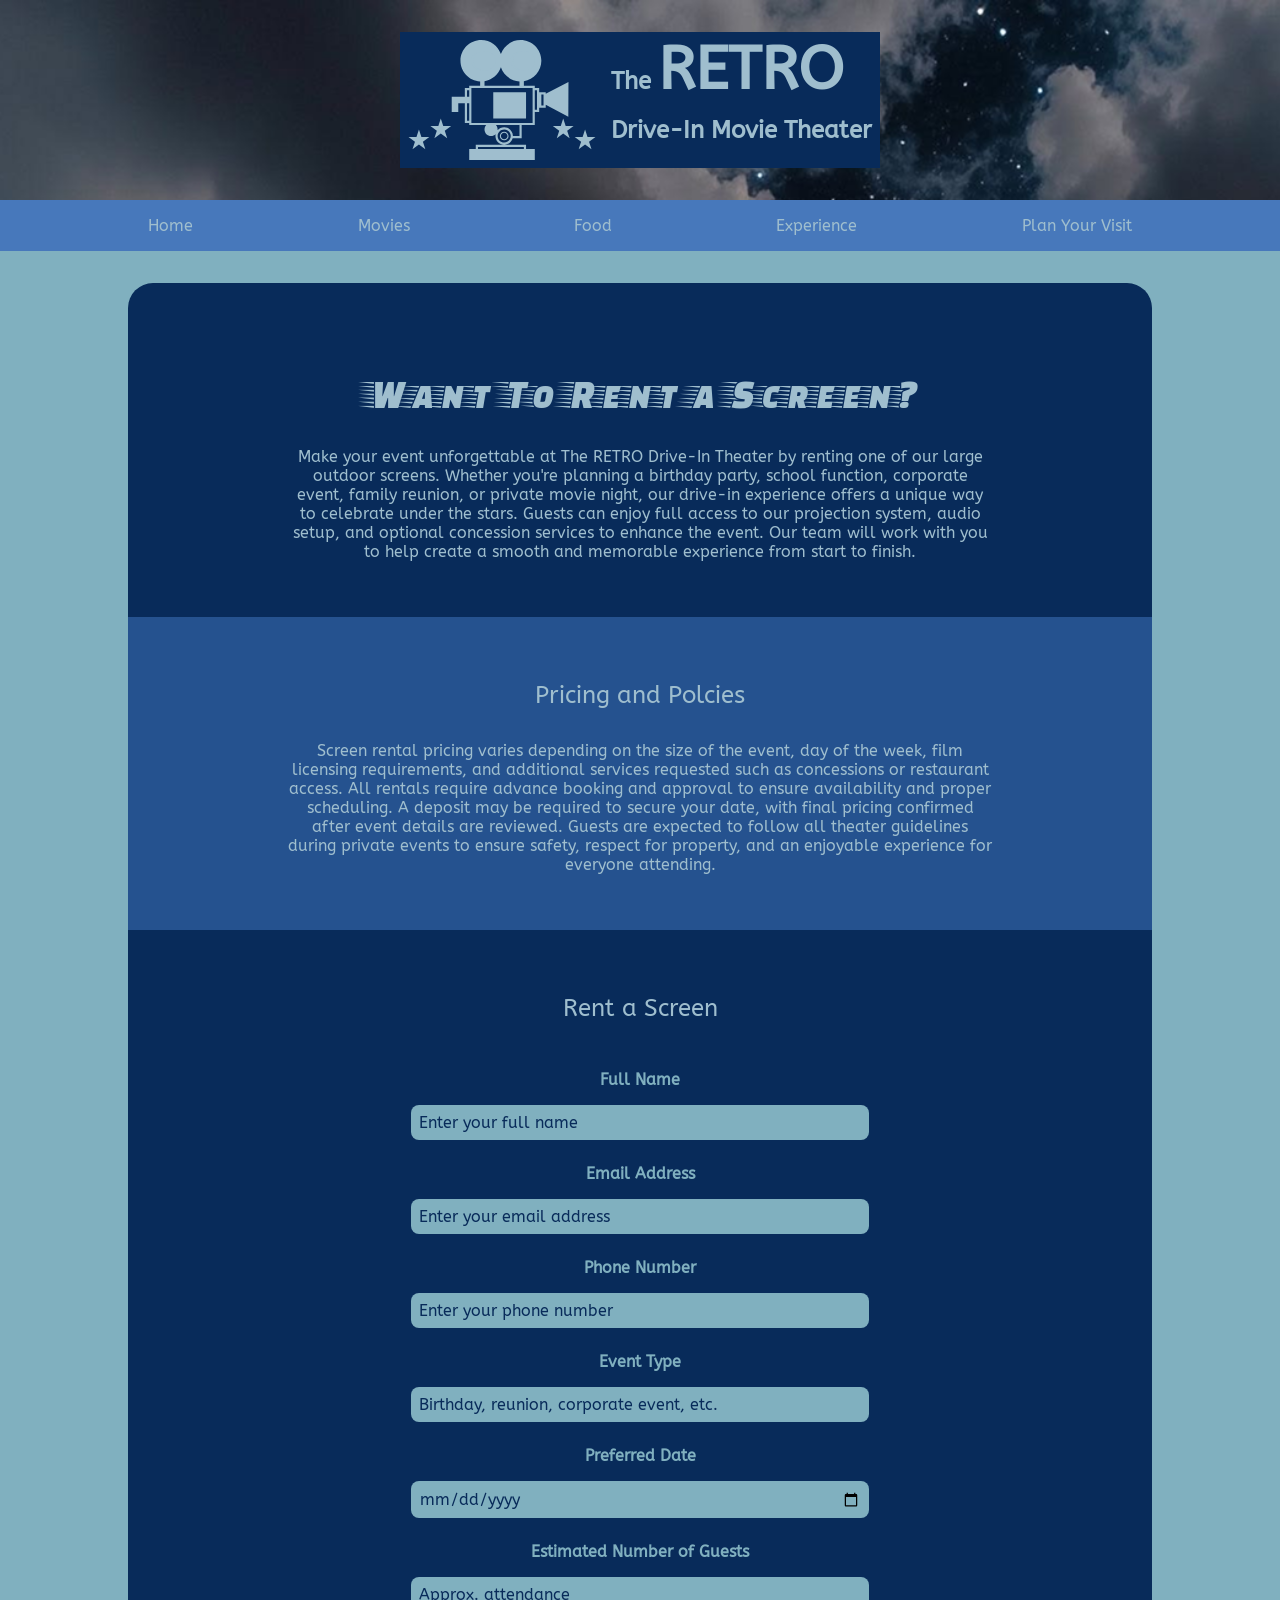
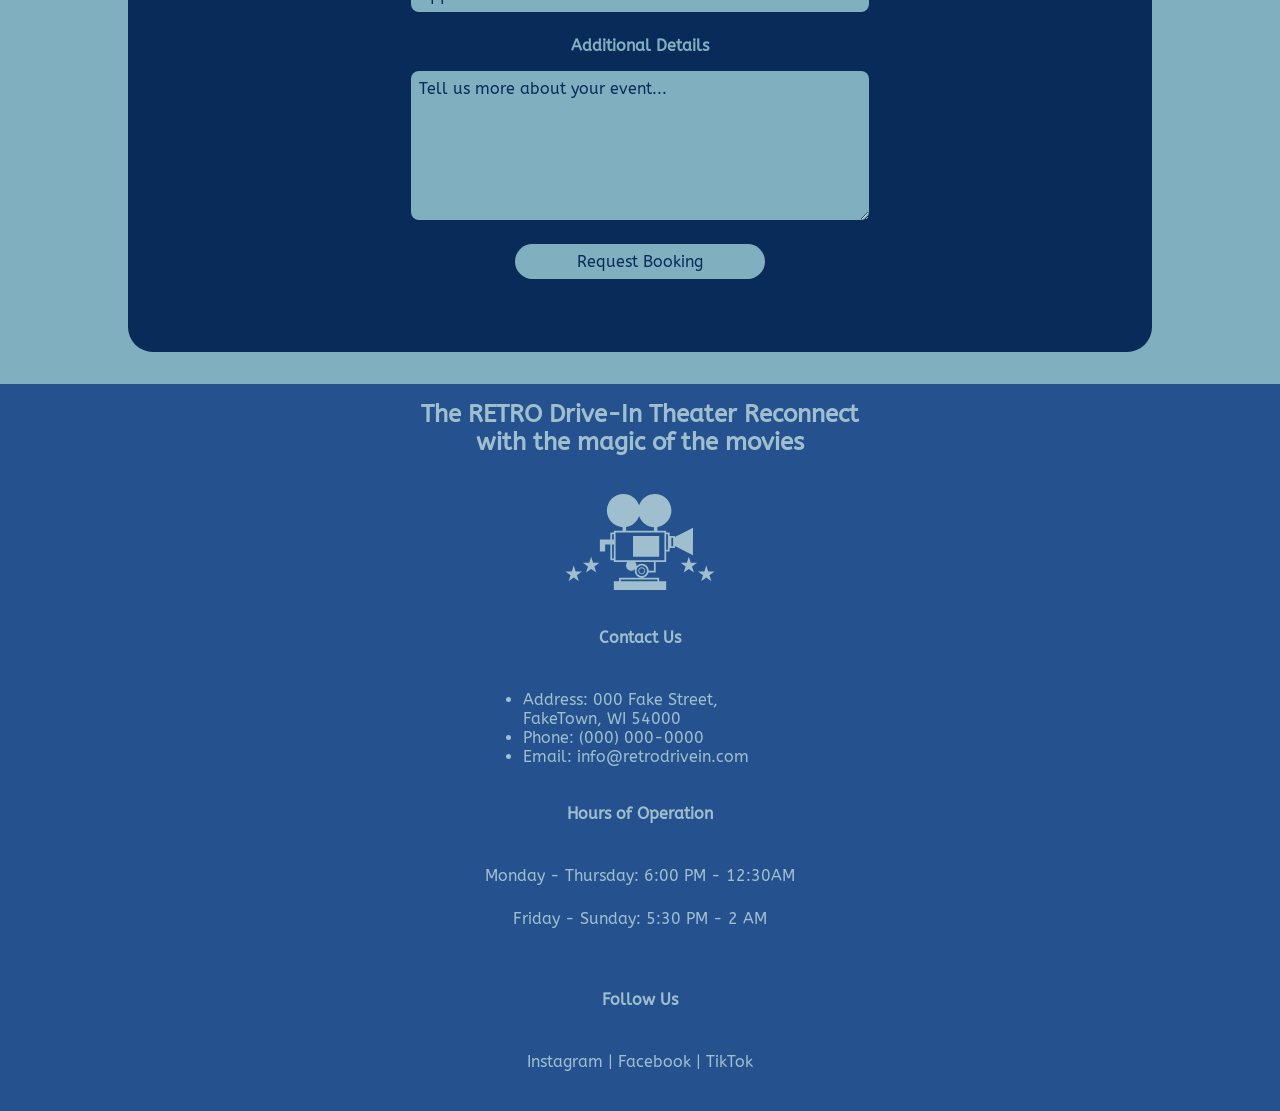
<file: rent.html>
<!DOCTYPE html>
<html lang="en">
<head>
    <meta charset="UTF-8">
    <meta name="viewport" content="width=device-width, initial-scale=1.0">
    <title>The Retro Rent a Screen</title>
    <link rel="stylesheet" href="styles.css">
    <link rel="preconnect" href="https://fonts.googleapis.com">
    <link rel="preconnect" href="https://fonts.gstatic.com" crossorigin>
    <link href="https://fonts.googleapis.com/css2?family=ABeeZee:ital@0;1&family=Faster+One&display=swap" rel="stylesheet">
    <link rel="icon" type="image/png" href="favicon/favicon-96x96.png" sizes="96x96" />
    <link rel="icon" type="image/svg+xml" href="favicon/favicon.svg" />
    <link rel="shortcut icon" href="favicon/favicon.ico" />
    <link rel="apple-touch-icon" sizes="180x180" href="favicon/apple-touch-icon.png" />
    <link rel="manifest" href="favicon/site.webmanifest" />
</head>
<body>
    <header>
        <div class="header-container">
            <div class="title_container">
                <img src="images/logo.svg" alt="logo for the RETRO">
                <h1><a href="index.html">The <span>RETRO</span></a></h1>
                <h2>Drive-In Movie Theater</h2>
            </div>
        </div>
        <nav class="navbar">
            <ul class="nav-links">
                <li><a href="index.html">Home</a></li>
                <li class="dropdown">
                <a href="#">Movies</a>
                <ul class="dropdown-menu">
                <li><a href="showings.html">Showings</a></li>
                    <li><a href="tickets.html">Prices & Tickets</a></li>
                </ul>
                </li>

                <li class="dropdown">
                <a href="#">Food</a>
                <ul class="dropdown-menu">
                    <li><a href="concessions.html">Concessions</a></li>
                    <li><a href="restaurant.html">Restaurant</a></li>
                </ul>
                </li>

                <li class="dropdown">
                <a href="#">Experience</a>
                <ul class="dropdown-menu">
                    <li><a href="events.html">Events</a></li>
                    <li><a href="rent.html">Rent a Screen</a></li>
                </ul>
                </li>

                <li class="dropdown">
                <a href="#">Plan Your Visit</a>
                <ul class="dropdown-menu">
                    <li><a href="contact.html">Contact Us</a></li>
                    <li><a href="policies.html">Policies</a></li>
                </ul>
                </li>

            </ul>
        </nav>
    </header>
    <main>
        <div class="main-body">
            <section class="dark">
                <h2 style="text-align: center; font-family: 'Faster One', system-ui; font-size:2.5rem; font-weight: 100;">Want To Rent a Screen?</h2>
                <p>Make your event unforgettable at The RETRO Drive-In Theater by renting one of our large outdoor screens. Whether you're planning a birthday party, school function, corporate event, family reunion, or private movie night, our drive-in experience offers a unique way to celebrate under the stars. Guests can enjoy full access to our projection system, audio setup, and optional concession services to enhance the event. Our team will work with you to help create a smooth and memorable experience from start to finish.</p>
            </section>
            <section class="medium">
                <h2>Pricing and Polcies</h2>
                <p>Screen rental pricing varies depending on the size of the event, day of the week, film licensing requirements, and additional services requested such as concessions or restaurant access. All rentals require advance booking and approval to ensure availability and proper scheduling. A deposit may be required to secure your date, with final pricing confirmed after event details are reviewed. Guests are expected to follow all theater guidelines during private events to ensure safety, respect for property, and an enjoyable experience for everyone attending.</p>
            </section>
            <section class="dark">
                <h2>Rent a Screen</h2>
                <form class="contact-form">
                    <label for="name">Full Name</label>
                    <input type="text" id="name" name="name" placeholder="Enter your full name" required>
                    <label for="email">Email Address</label>
                    <input type="email" id="email" name="email" placeholder="Enter your email address" required>
                    <label for="phone">Phone Number</label>
                    <input type="tel" id="phone" name="phone" placeholder="Enter your phone number">
                    <label for="event">Event Type</label>
                    <input type="text" id="event" name="event" placeholder="Birthday, reunion, corporate event, etc." required>
                    <label for="date">Preferred Date</label>
                    <input type="date" id="date" name="date" required>
                    <label for="guests">Estimated Number of Guests</label>
                    <input type="number" id="guests" name="guests" placeholder="Approx. attendance" min="1">
                    <label for="message">Additional Details</label>
                    <textarea id="message" name="message" rows="7" placeholder="Tell us more about your event..." required></textarea>
                    <button type="submit" class="button">Request Booking</button>
                </form>
            </section>
        </div>
    </main>
    <footer>
            <div class="footer-text">
                <h2>The RETRO Drive-In Theater Reconnect with the magic of the movies</h2>
                <br>
                <br>
                <div class="center-logo">
                    <img src="images/logo.svg" alt="logo for the RETRO">
                </div>
                <br>
                <br>
                <p><strong>Contact Us</strong></p>
                <br>
                <ul>
                    <li>Address: 000 Fake Street, FakeTown, WI 54000</li>
                    <li>Phone: (000) 000-0000</li>
                    <li>Email: info@retrodrivein.com</li>
                </ul>
                <br>
                <br>
                <p><strong>Hours of Operation</strong></p>
                <br>
                <p>Monday - Thursday: 6:00 PM - 12:30AM</p>
                <p>Friday - Sunday: 5:30 PM - 2 AM</p>
                <br>
                <br>
                <p><strong>Follow Us</strong></p>
                <br>
                <p>Instagram | Facebook | TikTok</p>
            </div>
        </footer>
    </body>
</html>
</file>
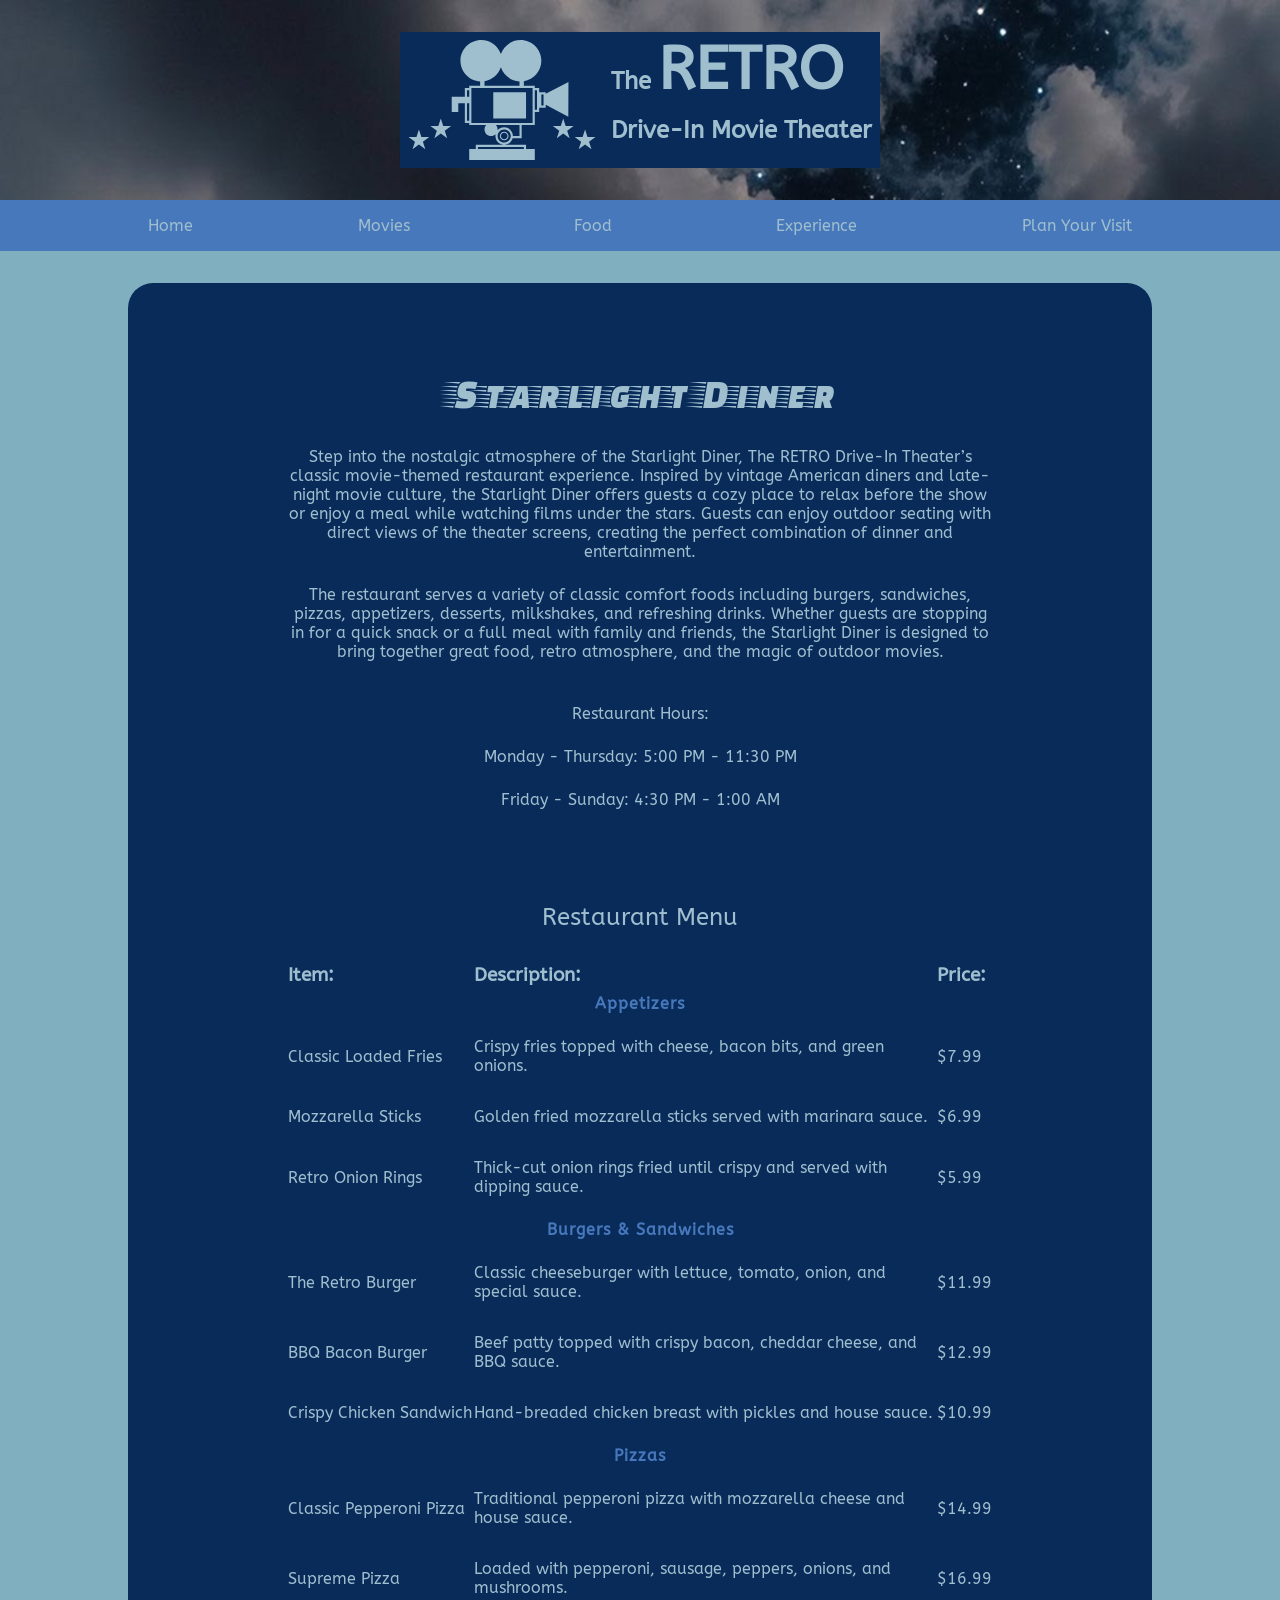
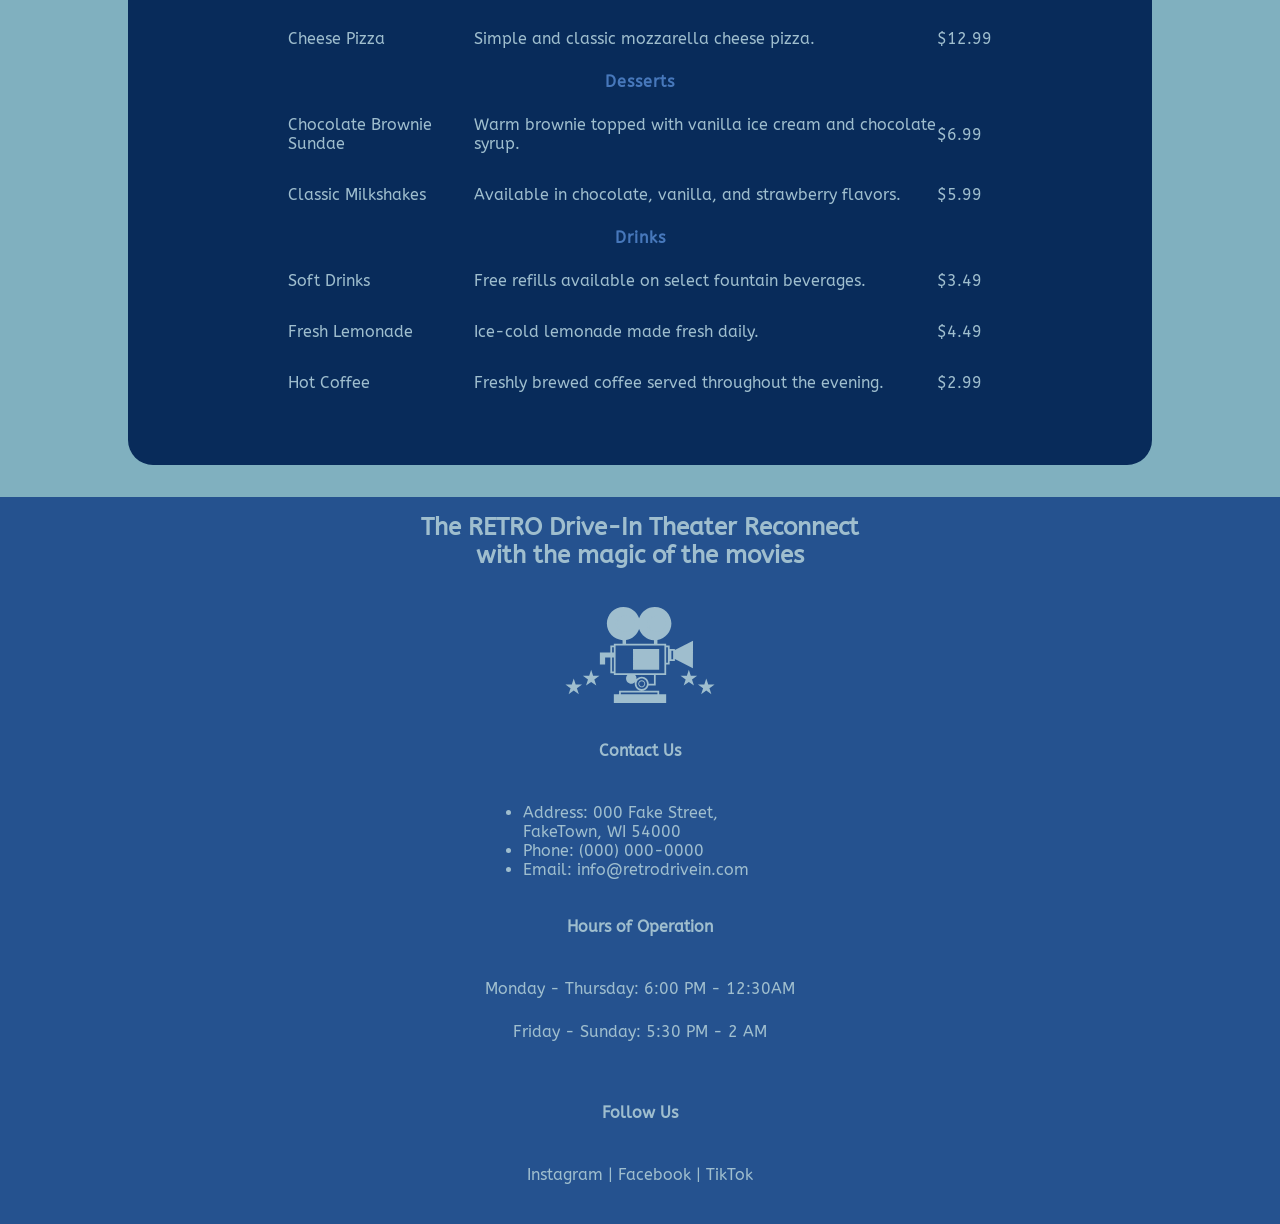
<file: restaurant.html>
<!DOCTYPE html>
<html lang="en">
<head>
    <meta charset="UTF-8">
    <meta name="viewport" content="width=device-width, initial-scale=1.0">
    <title>The Retro Restaurant</title>
    <link rel="stylesheet" href="styles.css">
    <link rel="preconnect" href="https://fonts.googleapis.com">
    <link rel="preconnect" href="https://fonts.gstatic.com" crossorigin>
    <link href="https://fonts.googleapis.com/css2?family=ABeeZee:ital@0;1&family=Faster+One&display=swap" rel="stylesheet">
    <link rel="icon" type="image/png" href="favicon/favicon-96x96.png" sizes="96x96" />
    <link rel="icon" type="image/svg+xml" href="favicon/favicon.svg" />
    <link rel="shortcut icon" href="favicon/favicon.ico" />
    <link rel="apple-touch-icon" sizes="180x180" href="favicon/apple-touch-icon.png" />
    <link rel="manifest" href="favicon/site.webmanifest" />
</head>
<body>
    <header>
        <div class="header-container">
            <div class="title_container">
                <img src="images/logo.svg" alt="logo for the RETRO">
                <h1><a href="index.html">The <span>RETRO</span></a></h1>
                <h2>Drive-In Movie Theater</h2>
            </div>
        </div>
        <nav class="navbar">
            <ul class="nav-links">
                <li><a href="index.html">Home</a></li>
                <li class="dropdown">
                <a href="#">Movies</a>
                <ul class="dropdown-menu">
                <li><a href="showings.html">Showings</a></li>
                    <li><a href="tickets.html">Prices & Tickets</a></li>
                </ul>
                </li>

                <li class="dropdown">
                <a href="#">Food</a>
                <ul class="dropdown-menu">
                    <li><a href="concessions.html">Concessions</a></li>
                    <li><a href="restaurant.html">Restaurant</a></li>
                </ul>
                </li>

                <li class="dropdown">
                <a href="#">Experience</a>
                <ul class="dropdown-menu">
                    <li><a href="events.html">Events</a></li>
                    <li><a href="rent.html">Rent a Screen</a></li>
                </ul>
                </li>

                <li class="dropdown">
                <a href="#">Plan Your Visit</a>
                <ul class="dropdown-menu">
                    <li><a href="contact.html">Contact Us</a></li>
                    <li><a href="policies.html">Policies</a></li>
                </ul>
                </li>

            </ul>
        </nav>
    </header>
    <main>
        <div class="main-body">
            <section class="dark">
                <h2 style="text-align: center; font-family: 'Faster One', system-ui; font-size:2.5rem; font-weight: 100;">Starlight Diner</h2>
                <p>Step into the nostalgic atmosphere of the Starlight Diner, The RETRO Drive-In Theater’s classic movie-themed restaurant experience. Inspired by vintage American diners and late-night movie culture, the Starlight Diner offers guests a cozy place to relax before the show or enjoy a meal while watching films under the stars. Guests can enjoy outdoor seating with direct views of the theater screens, creating the perfect combination of dinner and entertainment.</p>
                <p>The restaurant serves a variety of classic comfort foods including burgers, sandwiches, pizzas, appetizers, desserts, milkshakes, and refreshing drinks. Whether guests are stopping in for a quick snack or a full meal with family and friends, the Starlight Diner is designed to bring together great food, retro atmosphere, and the magic of outdoor movies.</p>
                <br>
                <p>Restaurant Hours:</p>
                <p>Monday - Thursday: 5:00 PM - 11:30 PM</p>
                <p>Friday - Sunday: 4:30 PM - 1:00 AM</p>
                <br>
                <br>
                <h2>Restaurant Menu</h2>
                <table>
                    <tr>
                        <th>Item:</th>
                        <th>Description:</th>
                        <th>Price:</th>
                    </tr>
                    <tr>
                        <td colspan="3" class="category">Appetizers</td>
                    </tr>
                    <tr>
                        <td>Classic Loaded Fries</td>
                        <td>Crispy fries topped with cheese, bacon bits, and green onions.</td>
                        <td>$7.99</td>
                    </tr>
                    <tr>
                        <td>Mozzarella Sticks</td>
                        <td>Golden fried mozzarella sticks served with marinara sauce.</td>
                        <td>$6.99</td>
                    </tr>
                    <tr>
                        <td>Retro Onion Rings</td>
                        <td>Thick-cut onion rings fried until crispy and served with dipping sauce.</td>
                        <td>$5.99</td>
                    </tr>
                    <tr>
                        <td colspan="3" class="category">Burgers & Sandwiches</td>
                    </tr>
                    <tr>
                        <td>The Retro Burger</td>
                        <td>Classic cheeseburger with lettuce, tomato, onion, and special sauce.</td>
                        <td>$11.99</td>
                    </tr>
                    <tr>
                        <td>BBQ Bacon Burger</td>
                        <td>Beef patty topped with crispy bacon, cheddar cheese, and BBQ sauce.</td>
                        <td>$12.99</td>
                    </tr>
                    <tr>
                        <td>Crispy Chicken Sandwich</td>
                        <td>Hand-breaded chicken breast with pickles and house sauce.</td>
                        <td>$10.99</td>
                    </tr>
                    <tr>
                        <td colspan="3" class="category">Pizzas</td>
                    </tr>
                    <tr>
                        <td>Classic Pepperoni Pizza</td>
                        <td>Traditional pepperoni pizza with mozzarella cheese and house sauce.</td>
                        <td>$14.99</td>
                    </tr>
                    <tr>
                        <td>Supreme Pizza</td>
                        <td>Loaded with pepperoni, sausage, peppers, onions, and mushrooms.</td>
                        <td>$16.99</td>
                    </tr>
                    <tr>
                        <td>Cheese Pizza</td>
                        <td>Simple and classic mozzarella cheese pizza.</td>
                        <td>$12.99</td>
                    </tr>
                    <tr>
                        <td colspan="3" class="category">Desserts</td>
                    </tr>
                    <tr>
                        <td>Chocolate Brownie Sundae</td>
                        <td>Warm brownie topped with vanilla ice cream and chocolate syrup.</td>
                        <td>$6.99</td>
                    </tr>
                    <tr>
                        <td>Classic Milkshakes</td>
                        <td>Available in chocolate, vanilla, and strawberry flavors.</td>
                        <td>$5.99</td>
                    </tr>
                    <tr>
                        <td colspan="3" class="category">Drinks</td>
                    </tr>
                    <tr>
                        <td>Soft Drinks</td>
                        <td>Free refills available on select fountain beverages.</td>
                        <td>$3.49</td>
                    </tr>
                    <tr>
                        <td>Fresh Lemonade</td>
                        <td>Ice-cold lemonade made fresh daily.</td>
                        <td>$4.49</td>
                    </tr>
                    <tr>
                        <td>Hot Coffee</td>
                        <td>Freshly brewed coffee served throughout the evening.</td>
                        <td>$2.99</td>
                    </tr>
                </table>
            </section>
        </div>
    </main>
    <footer>
            <div class="footer-text">
                <h2>The RETRO Drive-In Theater Reconnect with the magic of the movies</h2>
                <br>
                <br>
                <div class="center-logo">
                    <img src="images/logo.svg" alt="logo for the RETRO">
                </div>
                <br>
                <br>
                <p><strong>Contact Us</strong></p>
                <br>
                <ul>
                    <li>Address: 000 Fake Street, FakeTown, WI 54000</li>
                    <li>Phone: (000) 000-0000</li>
                    <li>Email: info@retrodrivein.com</li>
                </ul>
                <br>
                <br>
                <p><strong>Hours of Operation</strong></p>
                <br>
                <p>Monday - Thursday: 6:00 PM - 12:30AM</p>
                <p>Friday - Sunday: 5:30 PM - 2 AM</p>
                <br>
                <br>
                <p><strong>Follow Us</strong></p>
                <br>
                <p>Instagram | Facebook | TikTok</p>
            </div>
        </footer>
    </body>
</html>
</file>
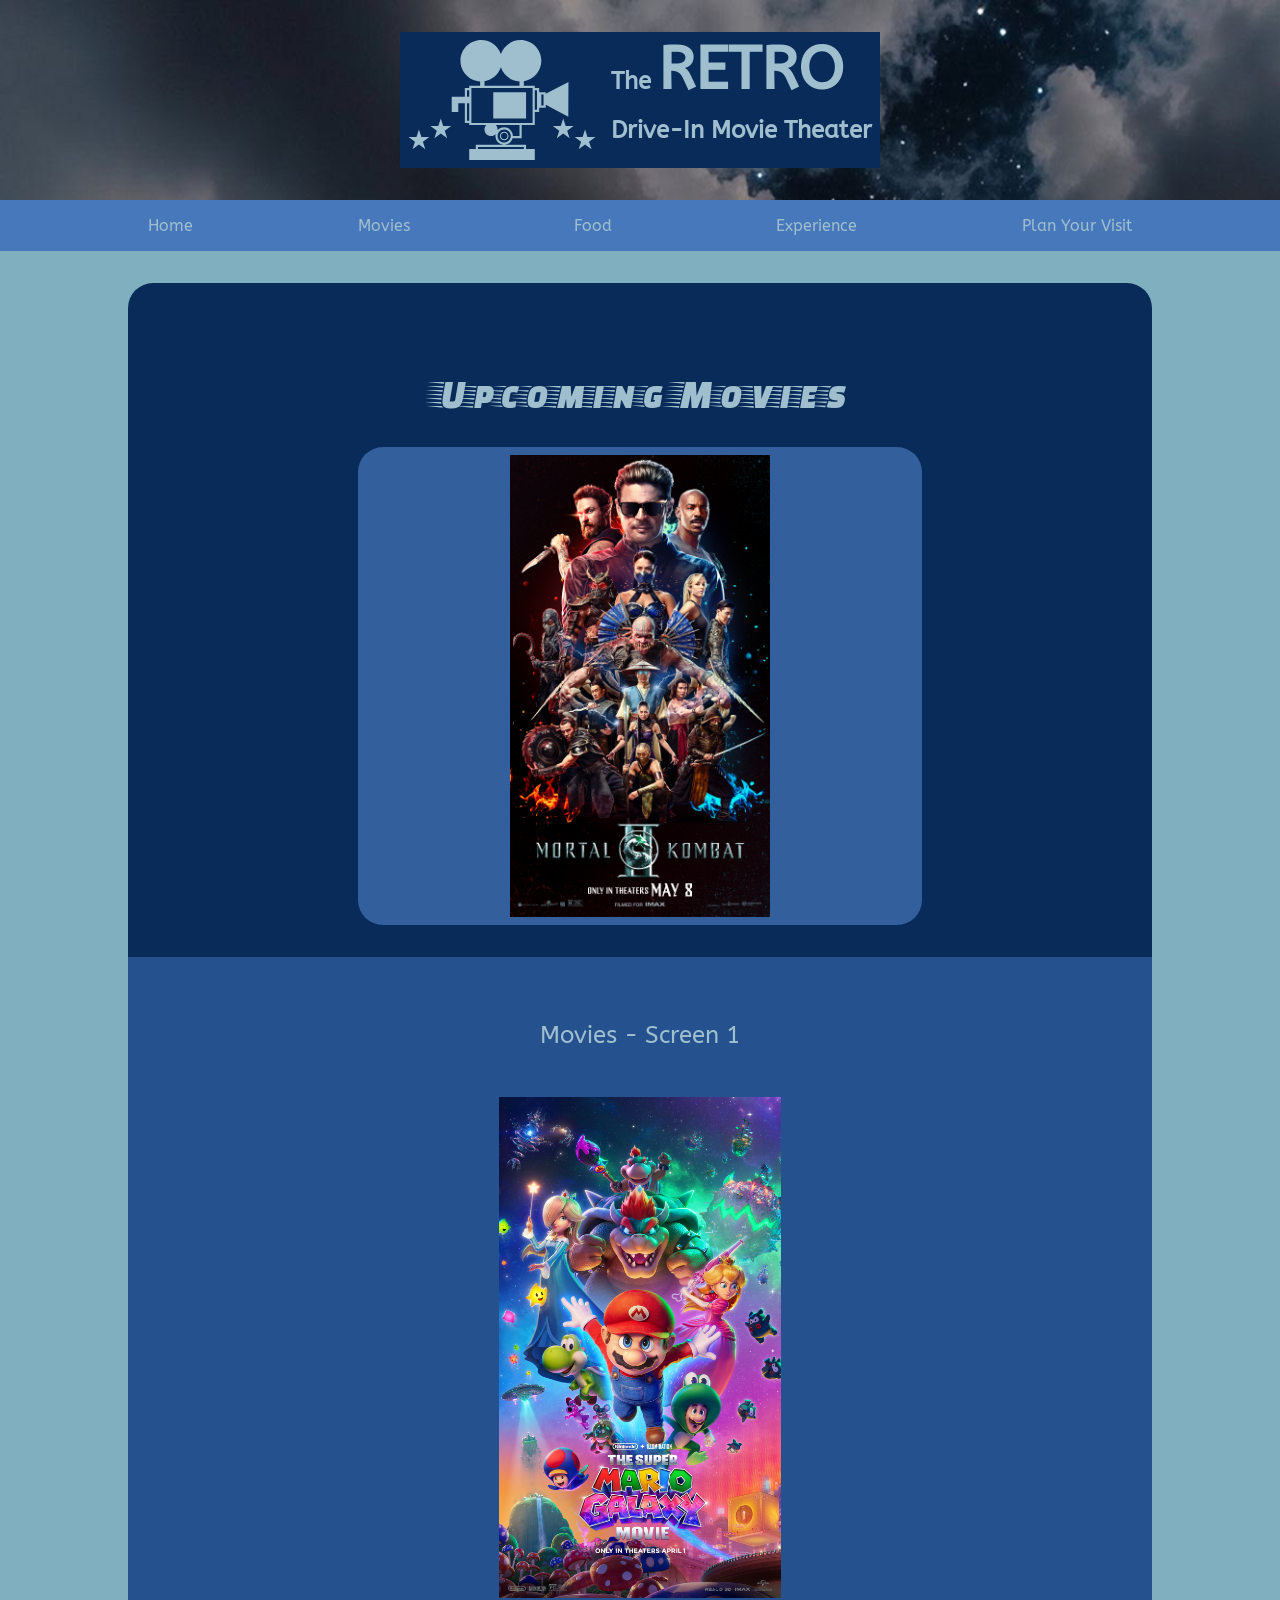
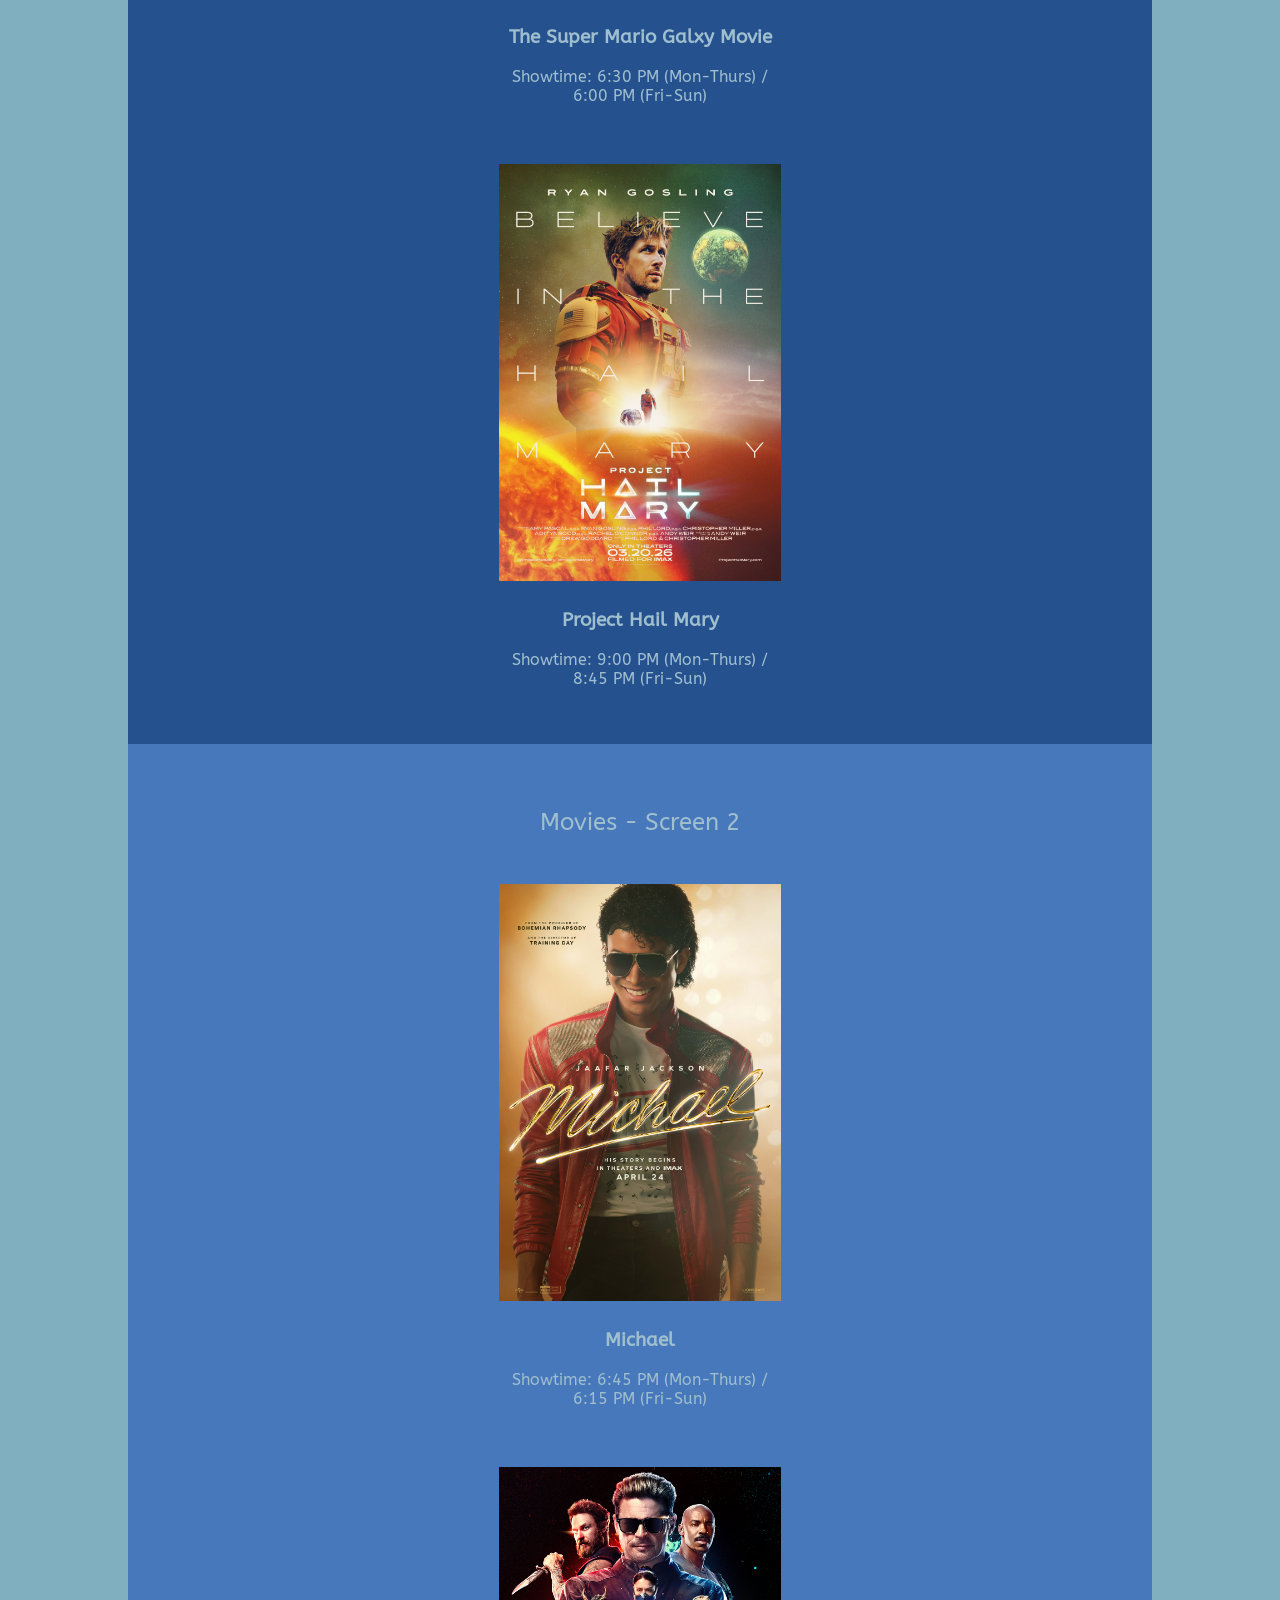
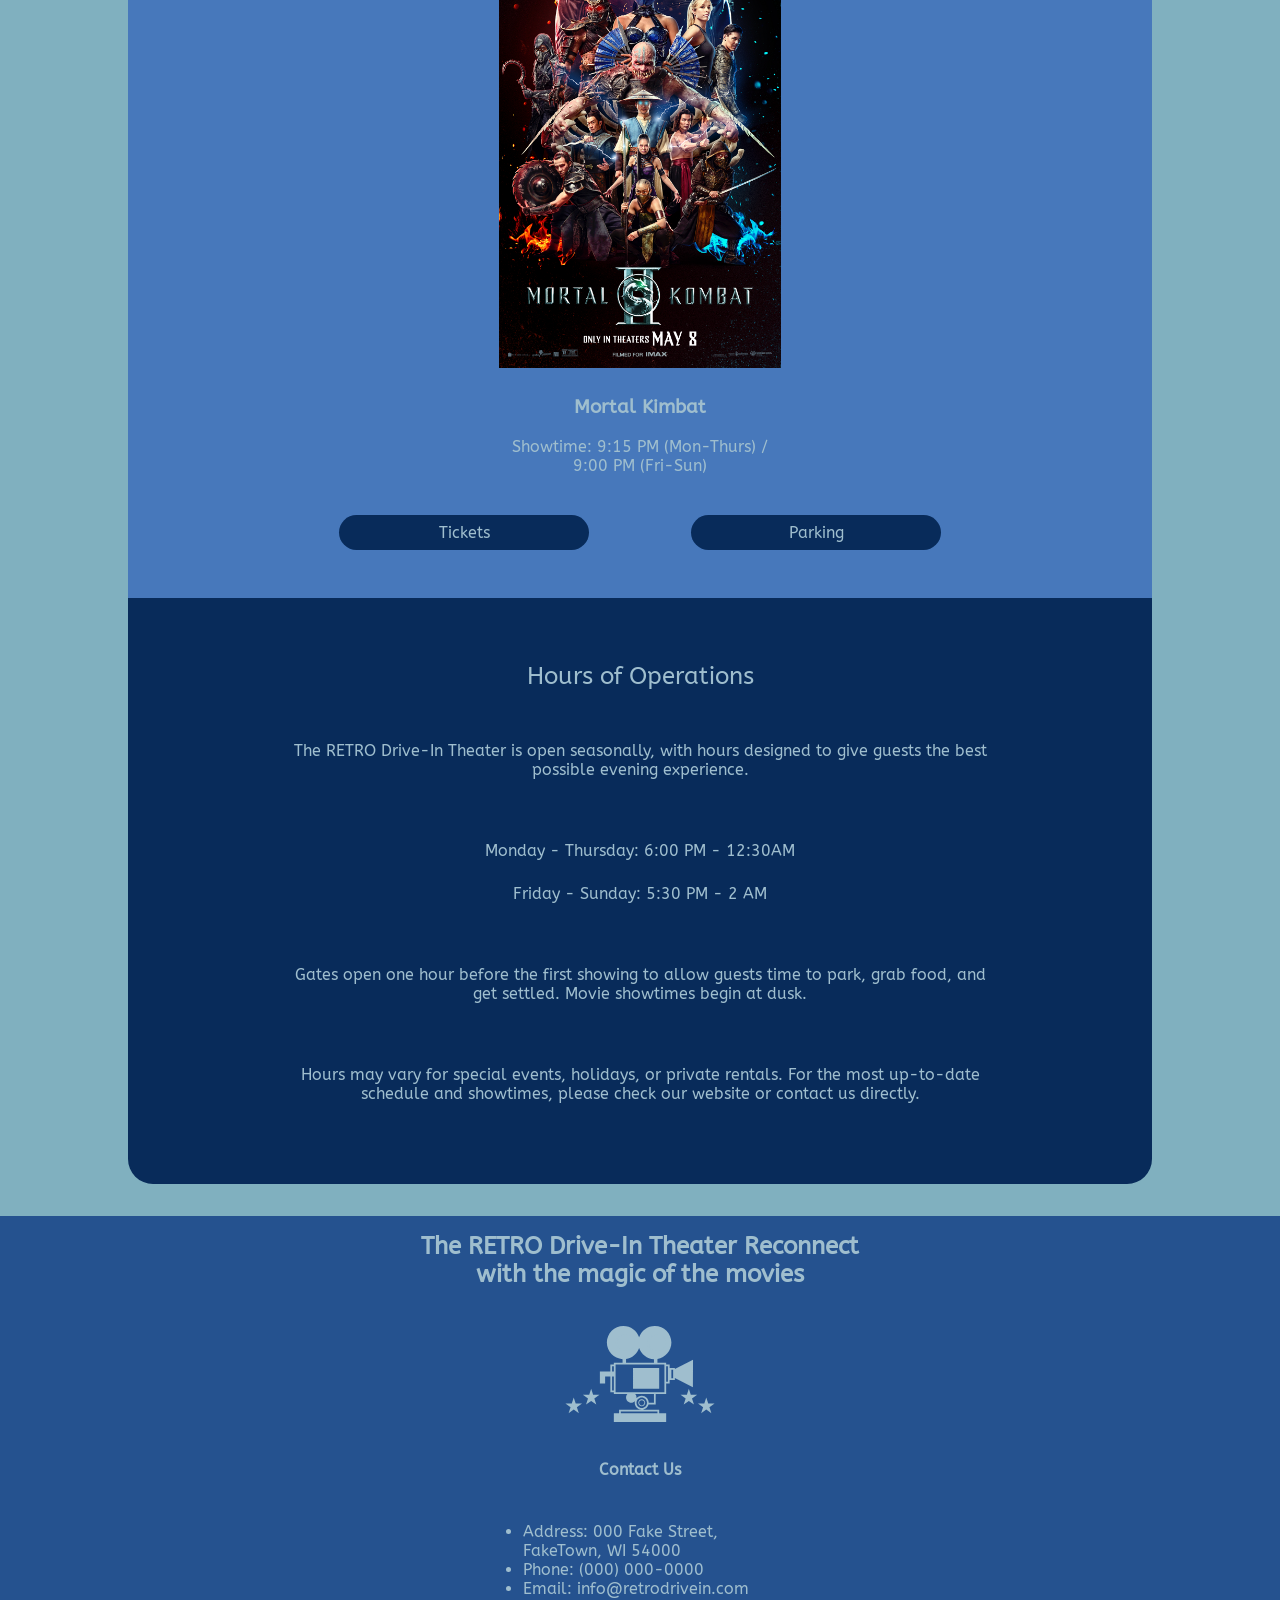
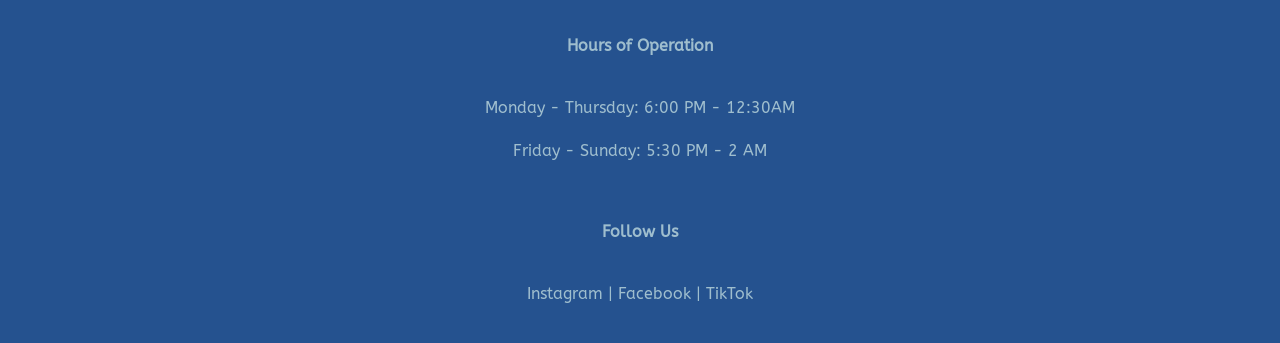
<file: showings.html>
<!DOCTYPE html>
<html lang="en">
<head>
    <meta charset="UTF-8">
    <meta name="viewport" content="width=device-width, initial-scale=1.0">
    <title>The Retro Showings</title>
    <link rel="stylesheet" href="styles.css">
    <link rel="preconnect" href="https://fonts.googleapis.com">
    <link rel="preconnect" href="https://fonts.gstatic.com" crossorigin>
    <link href="https://fonts.googleapis.com/css2?family=ABeeZee:ital@0;1&family=Faster+One&display=swap" rel="stylesheet">
    <link rel="icon" type="image/png" href="favicon/favicon-96x96.png" sizes="96x96" />
    <link rel="icon" type="image/svg+xml" href="favicon/favicon.svg" />
    <link rel="shortcut icon" href="favicon/favicon.ico" />
    <link rel="apple-touch-icon" sizes="180x180" href="favicon/apple-touch-icon.png" />
    <link rel="manifest" href="favicon/site.webmanifest" />
</head>
<body>
    <header>
        <div class="header-container">
            <div class="title_container">
                <img src="images/logo.svg" alt="logo for the RETRO">
                <h1><a href="index.html">The <span>RETRO</span></a></h1>
                <h2>Drive-In Movie Theater</h2>
            </div>
        </div>
        <nav class="navbar">
            <ul class="nav-links">
                <li><a href="index.html">Home</a></li>
                <li class="dropdown">
                <a href="#">Movies</a>
                <ul class="dropdown-menu">
                <li><a href="showings.html">Showings</a></li>
                    <li><a href="tickets.html">Prices & Tickets</a></li>
                </ul>
                </li>

                <li class="dropdown">
                <a href="#">Food</a>
                <ul class="dropdown-menu">
                    <li><a href="concessions.html">Concessions</a></li>
                    <li><a href="restaurant.html">Restaurant</a></li>
                </ul>
                </li>

                <li class="dropdown">
                <a href="#">Experience</a>
                <ul class="dropdown-menu">
                    <li><a href="events.html">Events</a></li>
                    <li><a href="rent.html">Rent a Screen</a></li>
                </ul>
                </li>

                <li class="dropdown">
                <a href="#">Plan Your Visit</a>
                <ul class="dropdown-menu">
                    <li><a href="contact.html">Contact Us</a></li>
                    <li><a href="policies.html">Policies</a></li>
                </ul>
                </li>

            </ul>
        </nav>
    </header>
    <main>
        <div class="main-body">
            <section class="dark">
                <h2 style="text-align: center; font-family: 'Faster One', system-ui; font-size:2.5rem; font-weight: 100;">Upcoming Movies</h2>
                <div class="movie-container">
                    <div class="carousel">
                        <img src="images/movie2.jpg" class="active" alt="movie theater poster of Mortal Kombat">
                        <img src="images/movie3.jpg" alt="movie theater poster of the Sheep Detectives">
                        <img src="images/movie4.jpg" alt="movie theater poster of Hit me Hard and Soft">
                    </div>
                </div>
            </section>
            <section class="medium">
                <h2>Movies - Screen 1</h2>
                <div class="movie-poster">
                    <img src="images/theater1.jpg" alt="Super Mario Galaxy movie poster">
                    <h3>The Super Mario Galxy Movie</h3>
                    <br>
                    <p>Showtime: 6:30 PM (Mon-Thurs) / 6:00 PM (Fri-Sun)</p>
                    <br>
                    <img src="images/theater2.jpeg" alt="Project Hail Mary movie poster">
                    <h3>Project Hail Mary</h3>
                    <br>
                    <p>Showtime: 9:00 PM (Mon-Thurs) / 8:45 PM (Fri-Sun)</p>
                </div>
            </section>
            <section class="light">
                <h2>Movies - Screen 2</h2>
                <div class="movie-poster">
                    <img src="images/theater3.jpg" alt="Michael movie poster">
                    <h3>Michael</h3>
                    <br>
                    <p>Showtime: 6:45 PM (Mon-Thurs) / 6:15 PM (Fri-Sun)</p>
                    <br>
                    <img src="images/movie2.jpg" alt="Mortal Kombat movie poster">
                    <h3>Mortal Kimbat</h3>
                    <br>
                    <p>Showtime: 9:15 PM (Mon-Thurs) / 9:00 PM (Fri-Sun)</p>
                </div>
                <div class="split" id="button">
                    <a href="tickets.html#tickets" class="left-side"><div class="button">Tickets</div></a>
                    <a href="tickets.html#parking" class="right-side"><div class="button">Parking</div></a>
                </div>
            </section>
            <section class="dark">
                <h2>Hours of Operations</h2>
                <br>
                <p>The RETRO Drive-In Theater is open seasonally, with hours designed to give guests the best possible evening experience.</p>
                <br>
                <br>
                <p>Monday - Thursday: 6:00 PM - 12:30AM</p>
                <p>Friday - Sunday: 5:30 PM - 2 AM</p>
                <br>
                <br>
                <p>Gates open one hour before the first showing to allow guests time to park, grab food, and get settled. Movie showtimes begin at dusk.</p>
                <br>
                <br>
                <p>Hours may vary for special events, holidays, or private rentals. For the most up-to-date schedule and showtimes, please check our website or contact us directly.</p>
            </section>
        </div>
    </main>
    <footer>
            <div class="footer-text">
                <h2>The RETRO Drive-In Theater Reconnect with the magic of the movies</h2>
                <br>
                <br>
                <div class="center-logo">
                    <img src="images/logo.svg" alt="logo for the RETRO">
                </div>
                <br>
                <br>
                <p><strong>Contact Us</strong></p>
                <br>
                <ul>
                    <li>Address: 000 Fake Street, FakeTown, WI 54000</li>
                    <li>Phone: (000) 000-0000</li>
                    <li>Email: info@retrodrivein.com</li>
                </ul>
                <br>
                <br>
                <p><strong>Hours of Operation</strong></p>
                <br>
                <p>Monday - Thursday: 6:00 PM - 12:30AM</p>
                <p>Friday - Sunday: 5:30 PM - 2 AM</p>
                <br>
                <br>
                <p><strong>Follow Us</strong></p>
                <br>
                <p>Instagram | Facebook | TikTok</p>
            </div>
        </footer>
        <script>
            const images = document.querySelectorAll('.carousel img');
            let index = 0;

            setInterval(() => {
                images[index].classList.remove('active');
                index = (index + 1) % images.length;
                images[index].classList.add('active');
            }, 3000);
        </script>
    </body>
</html>
</file>
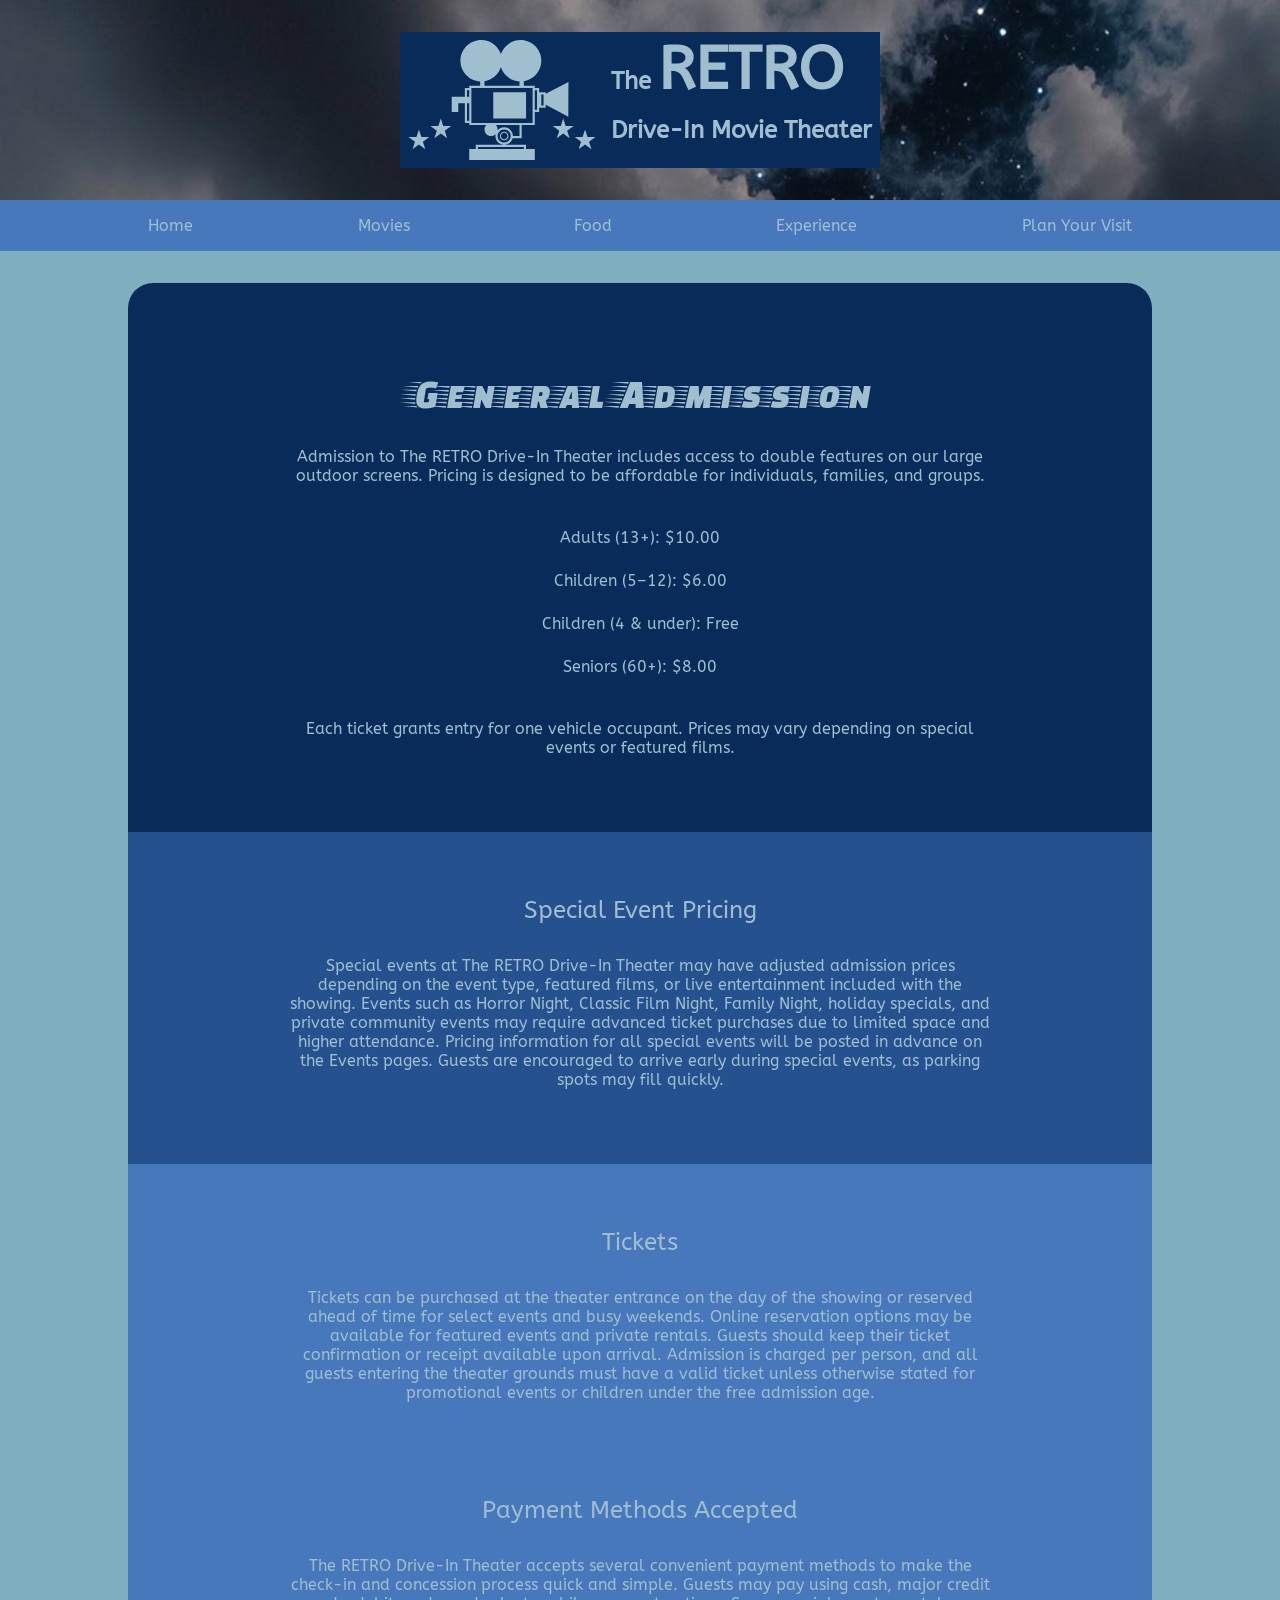
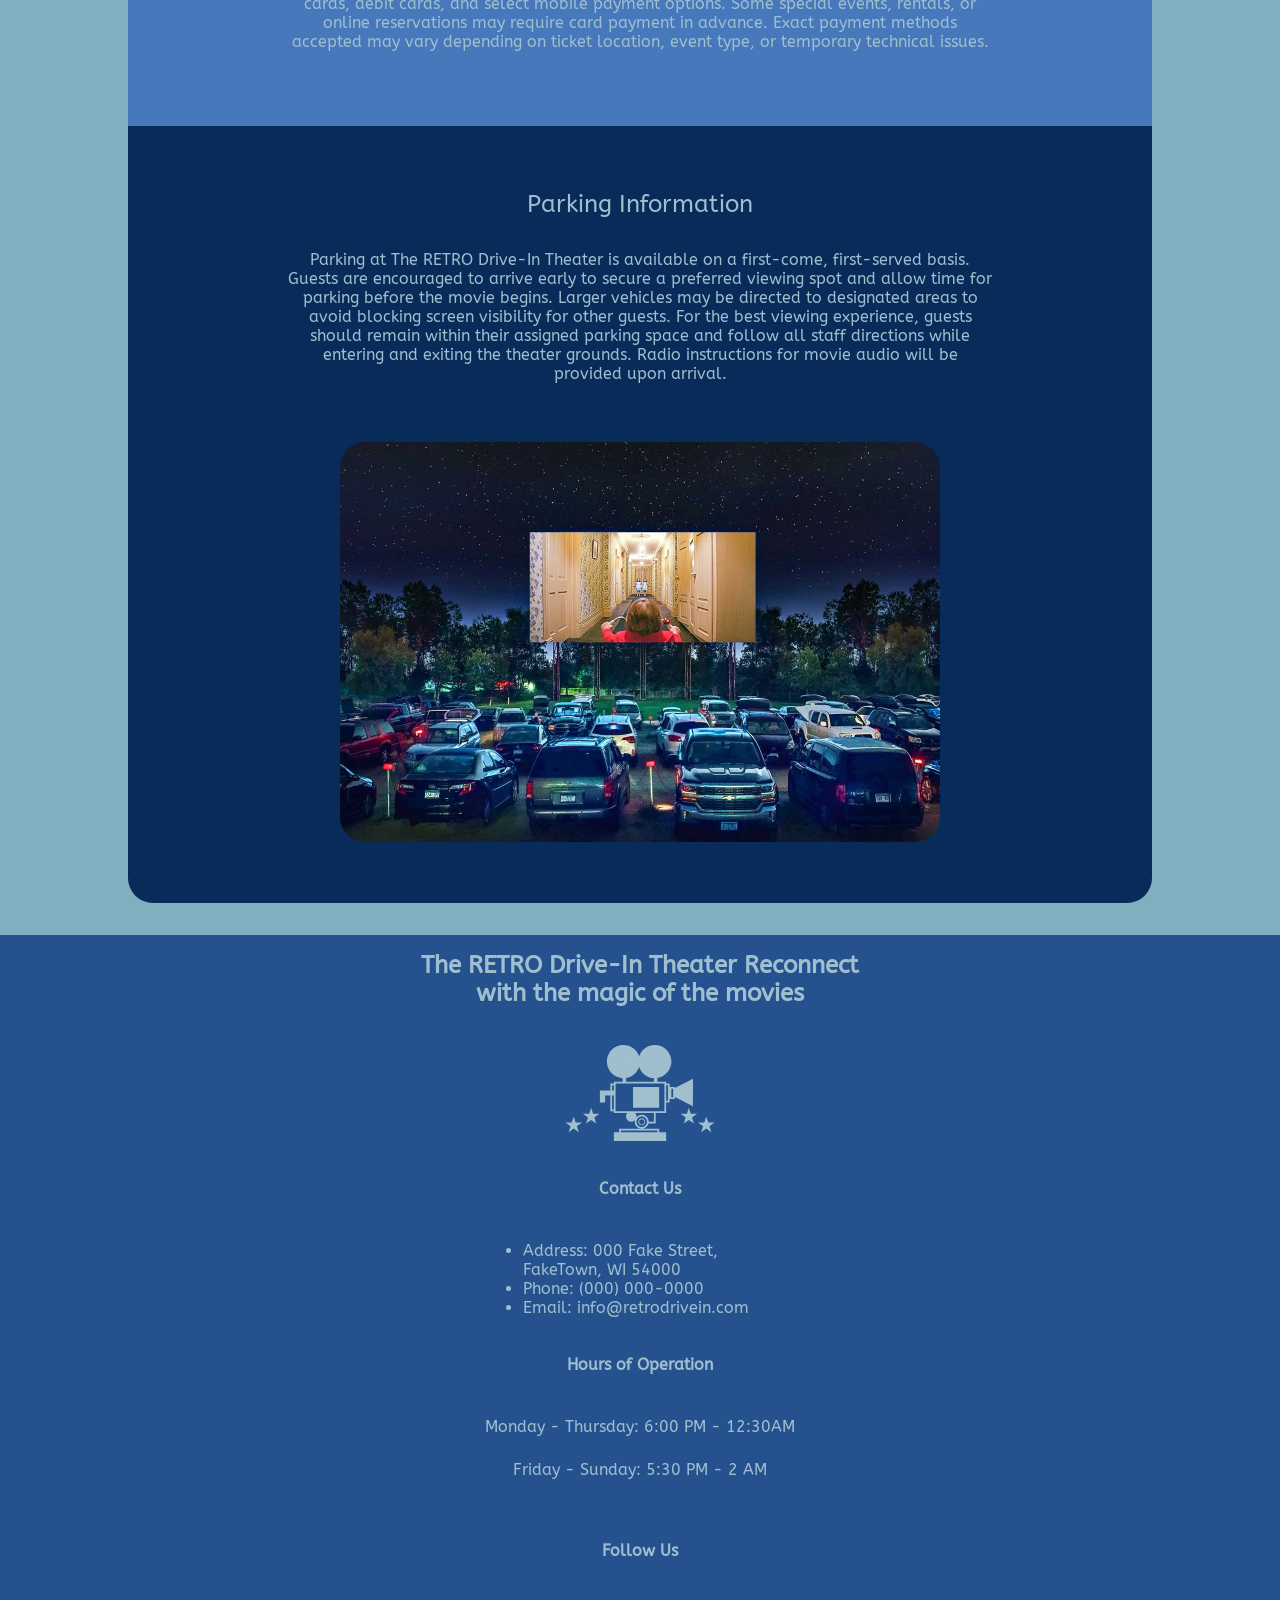
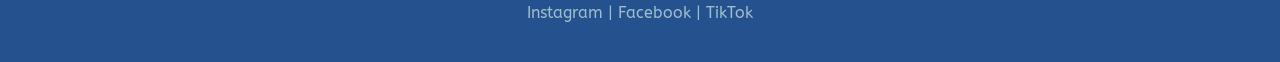
<file: tickets.html>
<!DOCTYPE html>
<html lang="en">
<head>
    <meta charset="UTF-8">
    <meta name="viewport" content="width=device-width, initial-scale=1.0">
    <title>Tickets and Prices</title>
    <link rel="stylesheet" href="styles.css">
    <link rel="preconnect" href="https://fonts.googleapis.com">
    <link rel="preconnect" href="https://fonts.gstatic.com" crossorigin>
    <link href="https://fonts.googleapis.com/css2?family=ABeeZee:ital@0;1&family=Faster+One&display=swap" rel="stylesheet">
    <link rel="icon" type="image/png" href="favicon/favicon-96x96.png" sizes="96x96" />
    <link rel="icon" type="image/svg+xml" href="favicon/favicon.svg" />
    <link rel="shortcut icon" href="favicon/favicon.ico" />
    <link rel="apple-touch-icon" sizes="180x180" href="favicon/apple-touch-icon.png" />
    <link rel="manifest" href="favicon/site.webmanifest" />
</head>
<body>
    <header>
        <div class="header-container">
            <div class="title_container">
                <img src="images/logo.svg" alt="logo for the RETRO">
                <h1><a href="index.html">The <span>RETRO</span></a></h1>
                <h2>Drive-In Movie Theater</h2>
            </div>
        </div>
        <nav class="navbar">
            <ul class="nav-links">
                <li><a href="index.html">Home</a></li>
                <li class="dropdown">
                <a href="#">Movies</a>
                <ul class="dropdown-menu">
                <li><a href="showings.html">Showings</a></li>
                    <li><a href="tickets.html">Prices & Tickets</a></li>
                </ul>
                </li>

                <li class="dropdown">
                <a href="#">Food</a>
                <ul class="dropdown-menu">
                    <li><a href="concessions.html">Concessions</a></li>
                    <li><a href="restaurant.html">Restaurant</a></li>
                </ul>
                </li>

                <li class="dropdown">
                <a href="#">Experience</a>
                <ul class="dropdown-menu">
                    <li><a href="events.html">Events</a></li>
                    <li><a href="rent.html">Rent a Screen</a></li>
                </ul>
                </li>

                <li class="dropdown">
                <a href="#">Plan Your Visit</a>
                <ul class="dropdown-menu">
                    <li><a href="contact.html">Contact Us</a></li>
                    <li><a href="policies.html">Policies</a></li>
                </ul>
                </li>

            </ul>
        </nav>
    </header>
    <main>
        <div class="main-body">
            <section class="dark">
                <h2 style="text-align: center; font-family: 'Faster One', system-ui; font-size:2.5rem; font-weight: 100;">General Admission</h2>
                
                <p>Admission to The RETRO Drive-In Theater includes access to double features on our large outdoor screens. Pricing is designed to be affordable for individuals, families, and groups.</p>
                <br>
                <p>Adults (13+): $10.00</p>
                <p>Children (5–12): $6.00</p>
                <p>Children (4 & under): Free</p>
                <p>Seniors (60+): $8.00</p>
                <br>
                <p>Each ticket grants entry for one vehicle occupant. Prices may vary depending on special events or featured films.</p>
                <br>
            </section>
            <section class="medium">
                <h2>Special Event Pricing</h2>
                
                <p>Special events at The RETRO Drive-In Theater may have adjusted admission prices depending on the event type, featured films, or live entertainment included with the showing. Events such as Horror Night, Classic Film Night, Family Night, holiday specials, and private community events may require advanced ticket purchases due to limited space and higher attendance. Pricing information for all special events will be posted in advance on the Events pages. Guests are encouraged to arrive early during special events, as parking spots may fill quickly.</p><br>
            </section>
            <section class="light" id="tickets">
                <h2>Tickets</h2>
                <p>Tickets can be purchased at the theater entrance on the day of the showing or reserved ahead of time for select events and busy weekends. Online reservation options may be available for featured events and private rentals. Guests should keep their ticket confirmation or receipt available upon arrival. Admission is charged per person, and all guests entering the theater grounds must have a valid ticket unless otherwise stated for promotional events or children under the free admission age.</p><br><br>

                <h2>Payment Methods Accepted</h2>
                <p>The RETRO Drive-In Theater accepts several convenient payment methods to make the check-in and concession process quick and simple. Guests may pay using cash, major credit cards, debit cards, and select mobile payment options. Some special events, rentals, or online reservations may require card payment in advance. Exact payment methods accepted may vary depending on ticket location, event type, or temporary technical issues.</p><br>
            </section>
            <section class="dark">
                <h2 id="parking">Parking Information</h2>
                <p>Parking at The RETRO Drive-In Theater is available on a first-come, first-served basis. Guests are encouraged to arrive early to secure a preferred viewing spot and allow time for parking before the movie begins. Larger vehicles may be directed to designated areas to avoid blocking screen visibility for other guests. For the best viewing experience, guests should remain within their assigned parking space and follow all staff directions while entering and exiting the theater grounds. Radio instructions for movie audio will be provided upon arrival.</p><br>
                <img src="images/parking.jpg" alt="parking space for guests">
            </section>
        </div>
    </main>
    <footer>
            <div class="footer-text">
                <h2>The RETRO Drive-In Theater Reconnect with the magic of the movies</h2>
                <br>
                <br>
                <div class="center-logo">
                    <img src="images/logo.svg" alt="logo for the RETRO">
                </div>
                <br>
                <br>
                <p><strong>Contact Us</strong></p>
                <br>
                <ul>
                    <li>Address: 000 Fake Street, FakeTown, WI 54000</li>
                    <li>Phone: (000) 000-0000</li>
                    <li>Email: info@retrodrivein.com</li>
                </ul>
                <br>
                <br>
                <p><strong>Hours of Operation</strong></p>
                <br>
                <p>Monday - Thursday: 6:00 PM - 12:30AM</p>
                <p>Friday - Sunday: 5:30 PM - 2 AM</p>
                <br>
                <br>
                <p><strong>Follow Us</strong></p>
                <br>
                <p>Instagram | Facebook | TikTok</p>
            </div>
        </footer>
    </body>
</html>
</file>
<file: styles.css>
* {
    margin: 0;
    padding: 0;
    box-sizing: border-box;
}

body {
    margin: 0;
    background-color: #80B0BF;
    font-family: "ABeeZee", sans-serif;
}

p {
    margin-bottom: 1.5rem;
}

/*****************************************************Header*******************************************************************/
.header-container {
    background-image: url("./images/background.png");
    background-size:cover;
    width: 100%;
    height: 200px;
     display: flex;
    justify-content: center;
    align-items: center;
}

.title_container {
    background-color: #082B5A;
    color: #9FBECE;
    padding: 0.5rem;
    display: grid;
    grid-template-columns: auto 1fr;
    grid-template-rows: 1fr 1fr;
    column-gap: 15px;
    align-items: center;
}

.title_container img {
    grid-column: 1;
    grid-row: 1 / span 2;
    height: 120px;        
    width: auto;
}

.title_container h1 {
    grid-column: 2;
    grid-row: 1;
    margin: 0;
    font-size: 24px;
}

.title_container h1 span {
    font-size: 60px;
}

.title_container h2 {
    grid-column: 2;
    grid-row: 2;
    margin: 0;
    font-size: 24px;
}

.title_container h1 a {
    text-decoration: none;
    color: #9FBECE;
}

.title_container h1 a:hover{
    cursor: pointer;
    color:#4778BB;
}

.title_container h1, .title_container h2 {
    margin: 0;
    line-height: 1;
}


.navbar {
    background-color: #4778BB;
    padding: 0;
}

.nav-links {
    list-style: none;
    margin: 0;
    padding: 0;
    display: flex;
    justify-content: space-evenly;
}

.nav-links li {
    position: relative;
}

.nav-links a {
    font-size: 1rem;
    display: block;
    padding: 1rem 1rem;
    text-decoration: none;
    color: #9FBECE;
    background-color: #4778BB;
}

.nav-links a:hover {
    background-color: #9FBECE;
    color: #4778BB;
}

.dropdown-menu {
    display: none;
    position: absolute;
    top: 100%;
    left: 0;
    background-color: #4778BB;
    min-width: 200px;
    list-style: none;
    margin: 0;
    padding: 0;
    z-index: 1000;
}

.dropdown:hover .dropdown-menu {
    display: block;
}

.dropdown-menu li a {
    padding: 12px 16px;
    white-space: nowrap;
}

/*****************************************************Main Body Styling***********************************************************/
.main-body{
    background-color: #082B5A;
    color: #9FBECE;
    margin: 0px auto;
    margin-top: 2rem;
    margin-bottom: 2rem;
    width: 80%;
    border-radius: 25px;
    padding-top: 25px;
    padding-bottom: 25px;
}

section {
    width: 100%;
    margin: 0px;
    padding-top: 2rem;
    padding-bottom: 2rem;
    padding-left: 4rem;
    padding-right: 4rem;
    text-align: center;
}

section img {
    border-radius: 25px;
    width: 100%;
    margin-top: 1rem;

}

section h2 {
    font-weight: 100;
    font-style: normal;
    font-size: 1.5rem;
    padding-bottom: 2rem;
    padding-top: 2rem;
}

.dark {
    background-color: #082B5A;
}

.medium{
    background-color: #25528F;
}

.light {
    background-color: #4778BB;
}

.services-offered-container-top {
    display: grid;
    grid-template-columns: 1fr;
    gap: 1rem;
    margin: 1.5rem;
}

.services-offered-container-bottom {
    display: grid;
    grid-template-columns: 1fr;
    gap: 1rem;
    margin: 1.5rem;
}

.button-flex{
    margin: 0px auto;
    width: 90%;
    display:flex;
}

#left-button{
    flex:1;
}

.button {
    border-radius: 25px;
    margin: 1rem auto;
    padding: 0.5rem;
    background-color:#082B5A;
    width: 250px;
}

.button:hover{
    background-color: #1472ed;
}

a {
    text-decoration: none;
}

a .button {
    color:#9FBECE;
}

a .button:hover{
    cursor: pointer;
}

.movie-container {
    margin: 0px auto;
    width: 80%;
    background-color: #33609D;
    border-radius: 25px;
    padding: 0.5rem;
}

.movie-container .carousel img {
    width: 65%;
    padding: 0px;
    margin: 0px;
    border-radius: 0px;
}

.movie-poster {
    margin: 0px auto;
    width: 80%;
}

.movie-poster img {
    margin-bottom: 1.5rem;
    border-radius: 0px;
}

table {
    width: 100%;
    border-collapse: collapse;
    text-align: left;
}
table th {
    font-size:1.2rem;
}

table td {
    padding-top: 1rem;
    padding-bottom: 1rem;
}

.category {
    color: #4778BB;
    font-size: 1rem;
    font-weight: bold;
    text-align: center;
    letter-spacing: 1px;
    padding-top: 0.5rem;
    padding-bottom: 0.5rem;
}

.contact-form{
    text-align: center;
    display: flex;
    flex-direction: column;
}

.contact-form label {
    margin: 1rem;
    font-weight: bold;
    color:#80B0BF;
}

.contact-form input, .contact-form textarea {
    padding: 0.5rem;
    margin-bottom: 0.5rem;
    border: none;
    border-radius: 0.5rem;
    font-size: 1rem;
    font-family: inherit;
    background-color: #80B0BF;
    color:#082B5A;
}

input::placeholder, textarea::placeholder {
    color:#082B5A;
}

.contact-form input:focus, .contact-form textarea:focus {
    outline: none;
}

.contact-form button {
    border: none;
    cursor: pointer;
    background-color: #80B0BF;
    color:#082B5A;
    font-family: inherit;
    font-size: 1rem;
}

.center {
    margin: 0px auto;
    width: 80%;
}

.center table{
    text-align: center;
}

/*******************************************Accordian*******************************************************************************/
.accordion {
    background-color: #7EA4C6;
    color: #082B5A;
    cursor: pointer;
    padding: 2rem;
    width: 100%;
    border: none;
    text-align: left;
    outline: none;
    transition: 0.4s;
    font-size: 1rem;
    font-family: "ABeeZee", sans-serif;;
}

.active, .accordion:hover {
    background-color:#1472ed;
}

.panel {
    padding: 1rem;
    display: none;
    background-color: #33609D;
    overflow: hidden;
}


/*****************************************************Carousel*******************************************************************/
.carousel {
    margin: 0px auto;
    margin-bottom: 0px;
    width: 95%;
    max-width: 400px;
    overflow: hidden;
    position: relative;
    display: flex;
    justify-content: center;
}

#index img {
    min-height: 300px;
}

.carousel img {
    width: 100%;
    height: 100%;
    object-fit: cover;
    display: none;
    border-radius: 25px;
}

.carousel img.active {
    display: block;
}

#carousel-section {
    padding-bottom: 0px;
}
/*****************************************************Footer*******************************************************************/
footer {
    background-color: #25528F;
    color: #9FBECE;
}

.footer-text {
    margin: 0px auto;
    max-width: 500px;
    padding: 1rem;
}

.footer-text p {
    text-align: center;
}

.footer-text h2 {
    text-align: center;
}

.center-logo img{
    display: block;
    margin: 0px auto;
    width: 150px;
}

.footer-text ul li{
    margin: 0px auto;
    width: 50%; 
}

/******************************************************MEDIA*******************************************************************/
@media (min-width: 768px) {
    .services-offered-container-top {
        grid-template-columns: repeat(3, 1fr);
    }

    section {
        padding-left: 10rem;
        padding-right: 10rem;
    }

    .services-offered-container-bottom {
        grid-template-columns: repeat(4, 1fr);
    }

    .services-offered-container-bottom > .text-container:nth-child(1) {
        grid-column: 2;
    }

    .services-offered-container-bottom > .text-container:nth-child(2) {
        grid-column: 3;
    }

    .split {
        display: flex;
        justify-content: center;
        align-items: center;
        gap: 2rem;
    }

    .left-side, .right-side {
        width: 50%;
    }

    .right-side img {
        width: 100%;
        display: block;
        margin: 0 auto;
    }

    img {
        max-width: 600px;
    }

    #button {
        margin-top: 1rem;
        gap: 0px;
    }

    .movie-poster {
        margin: 0px auto;
        width: 40%;
    }

    .contact-form{
        margin: 0px auto;
        width: 65%;
    }


}
</file>
